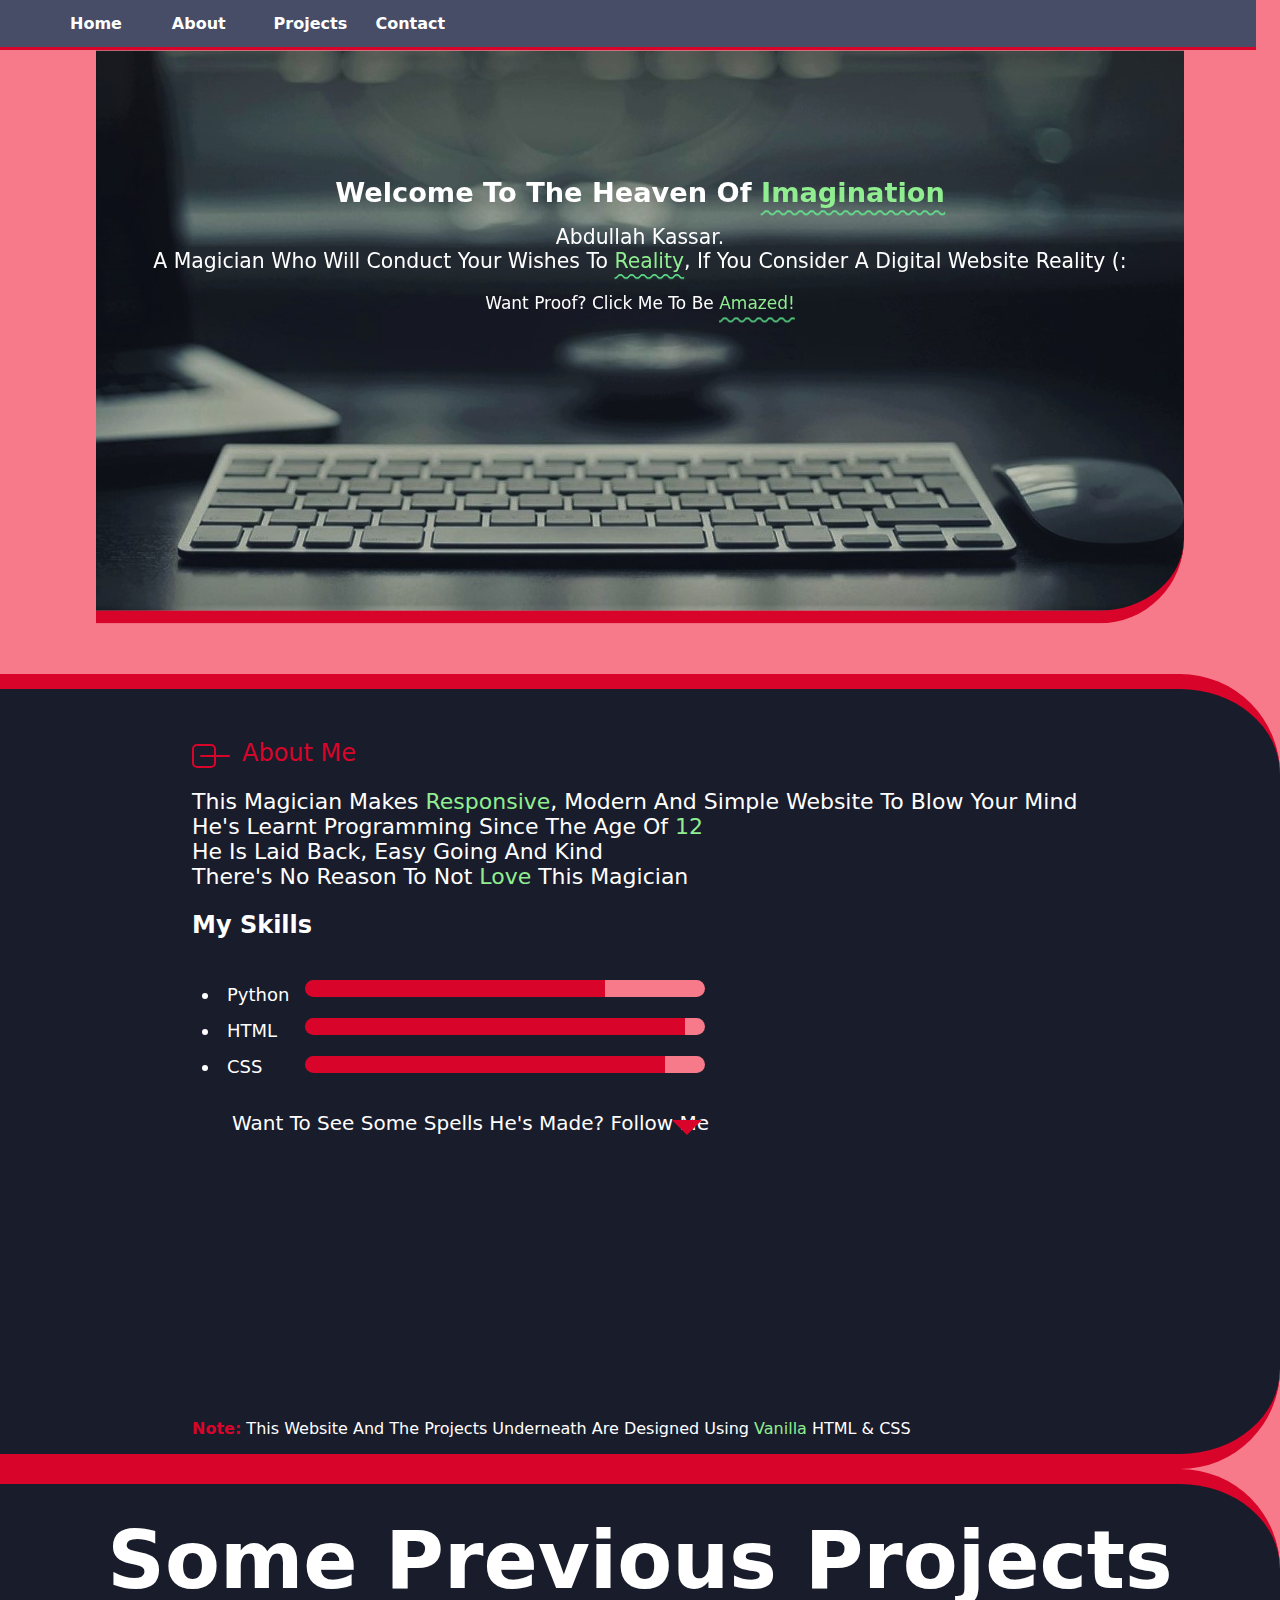
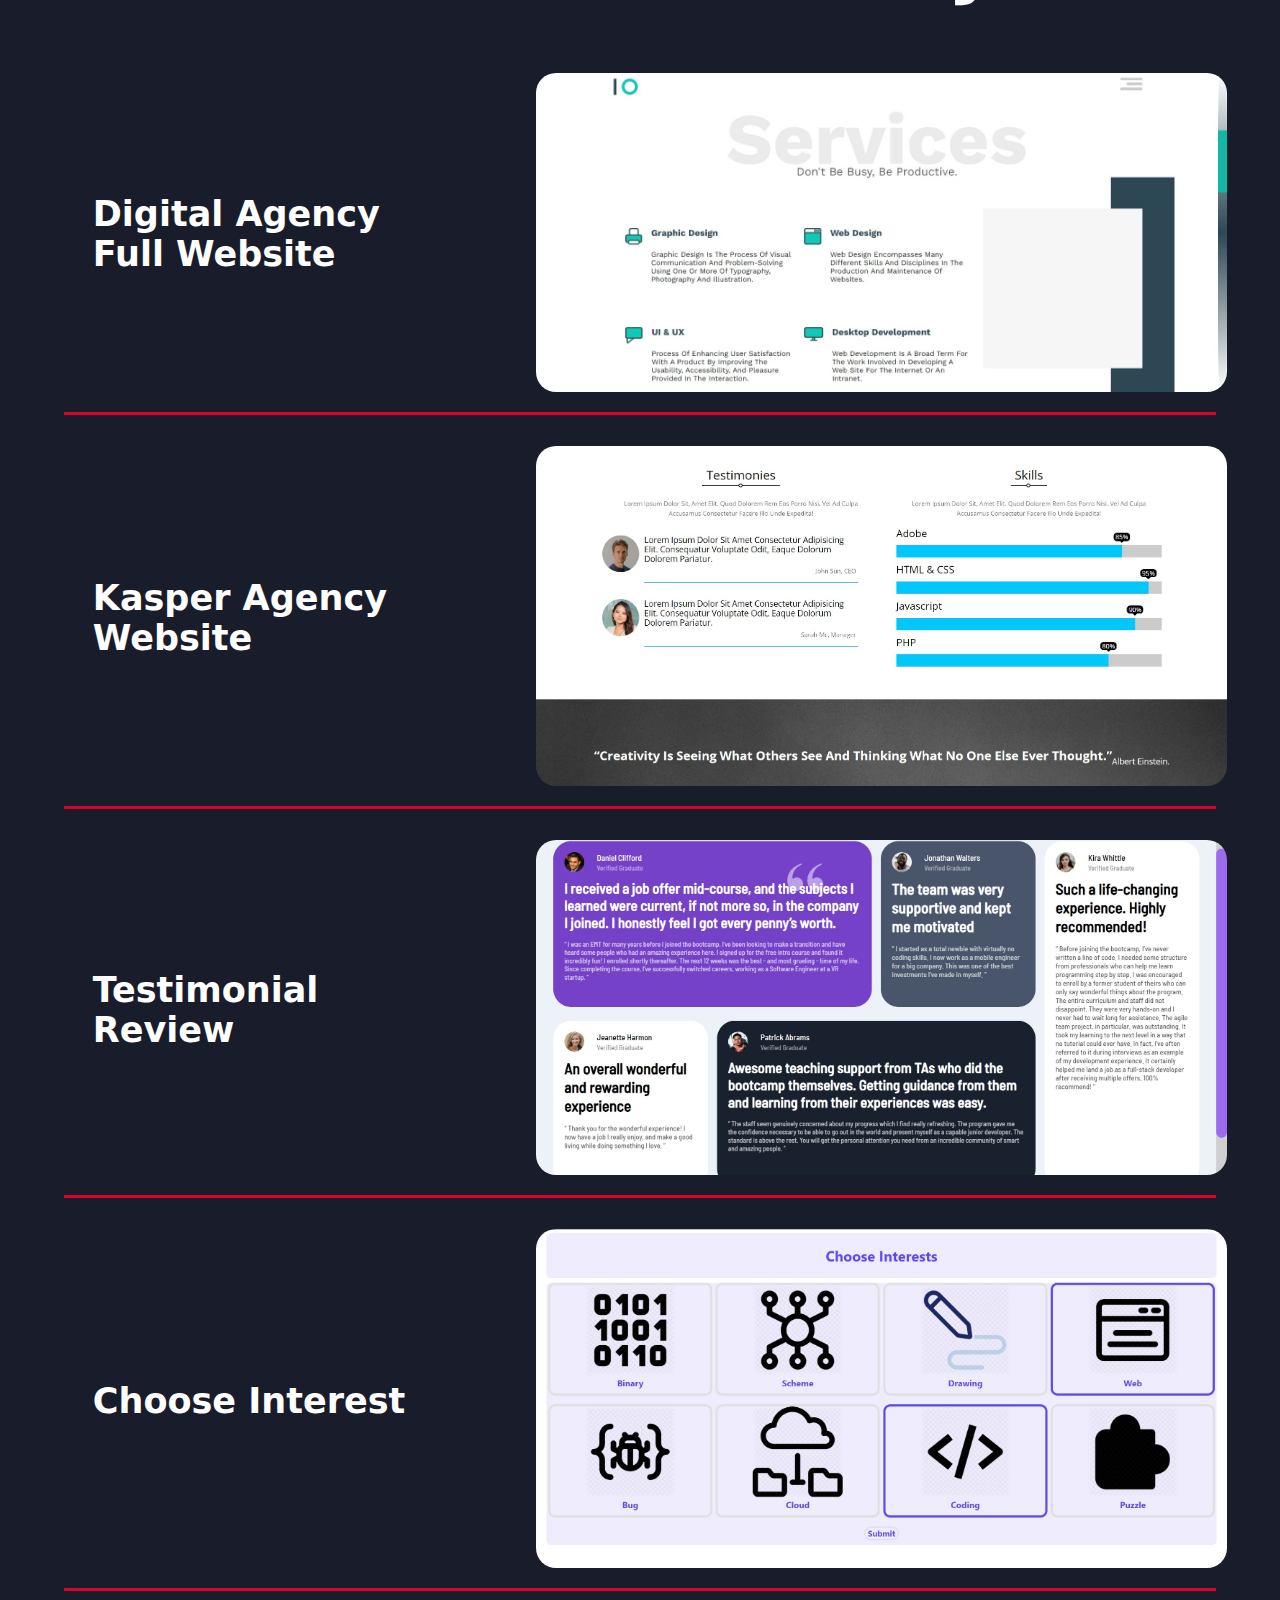
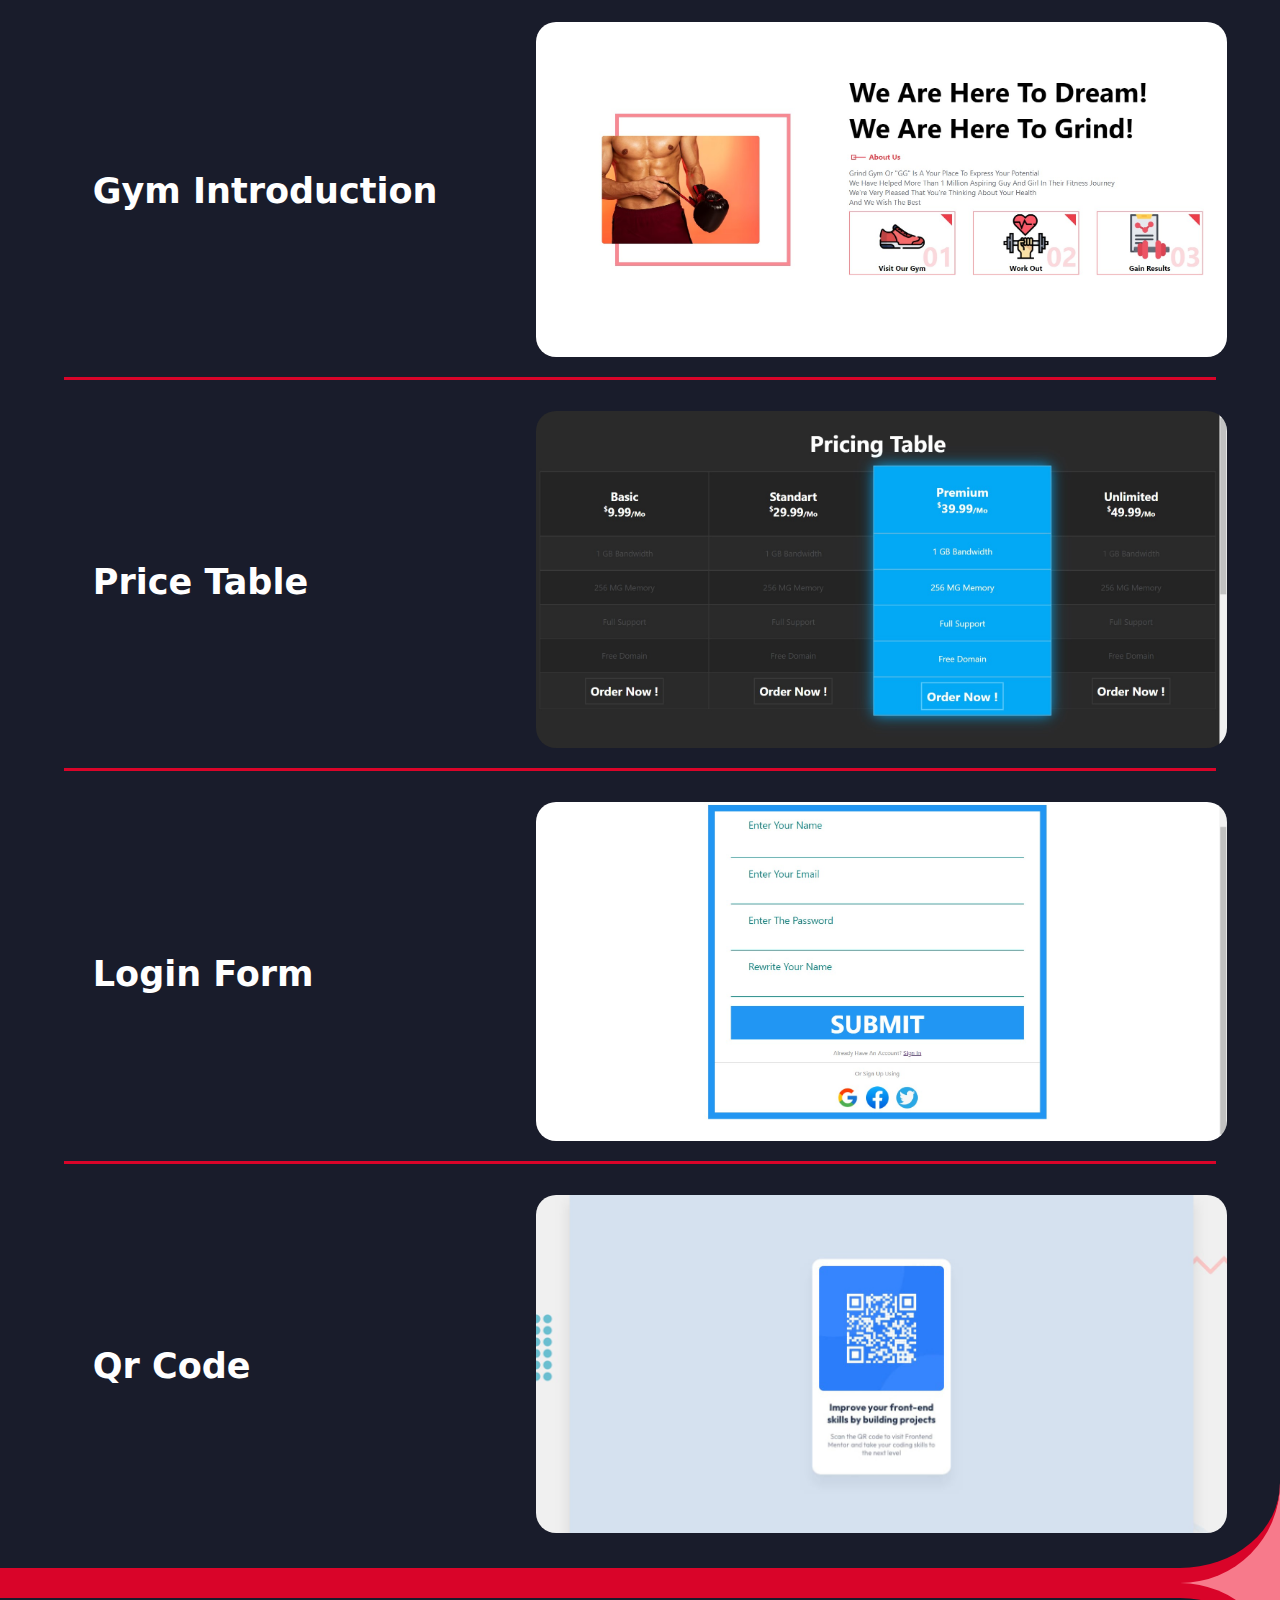
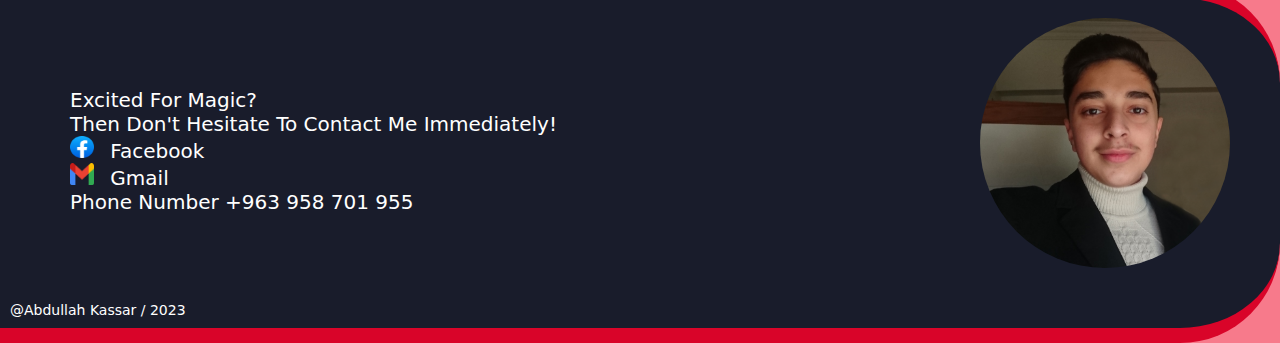
<file: index.html>
<!DOCTYPE html>
<html lang="en">
<head>
    <meta charset="UTF-8">
    <meta http-equiv="X-UA-Compatible" content="IE=edge">
    <meta name="viewport" content="width=device-width, initial-scale=1.0">
    <title>Abdullah Kassar</title>
    <link rel="stylesheet" href="main.css">
</head>
<body>
    <nav>
        <ul>
            <li><a href="#home">home</a></li>
            <li><a href="#second-part">about</a></li>
            <li><a href="#third-part">projects</a></li>
            <li><a href="#footer">contact</a></li>
        </ul>
    </nav>
    <div class="welcome" id="home">
        <div class="blur">
            <h1>welcome to the heaven of <span class="light-green tall anime-wavy-underline">imagination</span></h1>
            <div>
                <p>abdullah kassar.</p>
                <p> a magician who will conduct your wishes to <span class="light-green anime-wavy-underline">reality</span>, if you consider a digital website reality (: </p>
            </div>
            <p class="click-me"><a href="#second-part">want proof? click me to be <span class="light-green anime-wavy-underline">amazed!</span></a></p>
        </div>
    </div>

    <div id="second-part" class="after-part">
        <div class="centered-box">
            <div class="about-me">about me</div>
            <p class="about-me-p">this magician makes <span class="light-green">responsive</span>, modern and simple website to blow your mind<br>he's learnt programming since the age of <span class="light-green"> 12</span><br>he is laid back, easy going and kind<br>there's no reason to not <span class="light-green">love</span> this magician</p>
        </div>
        <div class="centered-box">
            <h2>my skills</h2>
            <ul class="skill-list">
                <li>python</li>  
                <li>HTML</li>             
                <li>CSS</li>             
            </ul>
            <div class="skill-box">
                <div class="skill python"></div>
                <div class="skill html"></div>
                <div class="skill css"></div>
            </div>
        </div>
        <div class="centered-box">
            <p class="click-me"><a href="#third-part">want to see some spells he's made? follow me</a></p>
            <p class="note"><span class="red">Note:</span> this website and the projects underneath are designed using <span class="light-green">vanilla</span> HTML & CSS</p>
        </div>   

    </div>

    <div class="after-part" id="third-part">

        <h1> some previous projects</h1>
        
        <div class="project centered-box"> <!-- html extension is deleted because it isn't necessary in github.-->
            <h2 class="project-title"><a href="full-digital-agency-intro/digital-agency-website" target="_blank">digital agency full website</a></h2>
            <div class="project-fig-parent">
                <figure>
                    <img src="image/digital-agency-project.jpg" alt="digital-agency-project">
                    <p class="project-backface">a full introduction to a professional digital agency, it is inclusive to all section initiating the agency to the client<br> it embodies creative shapes using plain css<br> it is responsive to all screen sizes.</p>
                </figure>
            </div>
        </div>

        <div class="project centered-box">
            <h2 class="project-title"><a href="Kasper-agency/Kasper" target="_blank">Kasper agency website</a></h2>
            <div class="project-fig-parent">
                <figure>
                    <img src="image/Kasper-project.jpg" alt="kasper-agency-project">
                    <p class="project-backface">a website for an design agency, showing all the provided services and its prior projects.<br> it also refers to the former customers' testimonies, and showcase the skills of the agency's team. </p>
                </figure>
            </div>
        </div>

        <div class="project centered-box">
            <h2 class="project-title"><a href="testimonials-grid-section/testimonial-review" target="_blank">testimonial review</a></h2>
            <div class="project-fig-parent">
                <figure>
                    <img src="image/Testimonial-review-project.jpg" alt="Testimonial-review-project">
                    <p class="project-backface">Brain tracy in his book "<i>the psychology of selling</i>" referred repeatedly to the importance of past customers' testimony and positive review about the product<br> that's why it is essential to showcase that in your website in an exquisite and responsive way </p>
                </figure>
            </div>
        </div>

        <div class="project centered-box">
            <h2 class="project-title"><a href="Choose-Interests/choose-interests" target="_blank">choose interest</a></h2>
            <div class="project-fig-parent">
                <figure>
                    <img src="image/choose-interest-project.jpg" alt="choose-interest-project">
                    <p class="project-backface">this is an interactive project to induce the user to choose his interest.<br>everything is animated to give it a posh touch<br> it is simple, modern, responsive layout.</p>
                </figure>
            </div>
        </div>

        <div class="project centered-box">
            <h2 class="project-title"><a href="Gym-Intro/gym-intro" target="_blank">gym introduction</a></h2>
            <div class="project-fig-parent">
                <figure>
                    <img src="image/gym-intro-project.jpg" alt="gym-intro-project">
                    <p class="project-backface">this is an exquisite project to foster the customer to enrol in the gym.<br>it shows him the many benefits he'll reap from this investment in his health and simple easy-to-follow steps he can take.<br>the main color was carefully chosen to implant a feeling of motivation</p>
                </figure>
            </div>
        </div>
        
        <div class="project centered-box">
            <h2 class="project-title"><a href="pricing-table/pricing-table" target="_blank">price table</a></h2>
            <div class="project-fig-parent">
                <figure>
                    <img src="image/pricing-table-project.jpg" alt="price table project">
                    <p class="project-backface">abd designs might put the customer off or change his mind<br>that's why it is important to have good professional layout when closing the deal<br>this is a perfect example of what you should expect from a price table</p>
                </figure>
            </div>
        </div>

        <div class="project centered-box">
            <h2 class="project-title"><a href="login-form/login-form" target="_blank">login form</a></h2>
            <div class="project-fig-parent">
                <figure>
                    <img src="image/login-form-project.jpg" alt="login-form">
                    <p class="project-backface">a simple yet effective login form<br>it is user-friendly, non-complicated and beautiful <br>it uses visual input validations <br>it also offers different way of signing</p>
                </figure>
            </div>
        </div>
        
        <div class="project centered-box">
            <h2 class="project-title"><a href="login-form/login-form" target="_blank">Qr Code</a></h2>
            <div class="project-fig-parent">
                <figure>
                    <img src="image/qr-code-project.jpg" alt="QR-code">
                    <p class="project-backface">a modern way to visit links<br> QR codes are at their peeks in popularity, therefore every good website must have them.</p>
                </figure>
            </div>
        </div>

    </div>


    <footer class="after-part" id="footer">
        <p> excited for magic?<br> then don't hesitate to contact me immediately!<br>
        <a href="https://www.facebook.com/profile.php?id=100089720124870" target="_blank"><img src="login-form/image/facebook.png" alt="facebook"> facebook </a> <br>
        <a href="mailto:abdullah.kassar.ka@gmail.com" target="_blank">   <img src="image/gmail.png" alt="gmail"> gmail</a> <br>
        phone number +963 958 701 955
    </p>
        <span>@Abdullah Kassar / 2023</span>
        <img src="image/me.png">
    </footer>
</body>
</html>
</file>
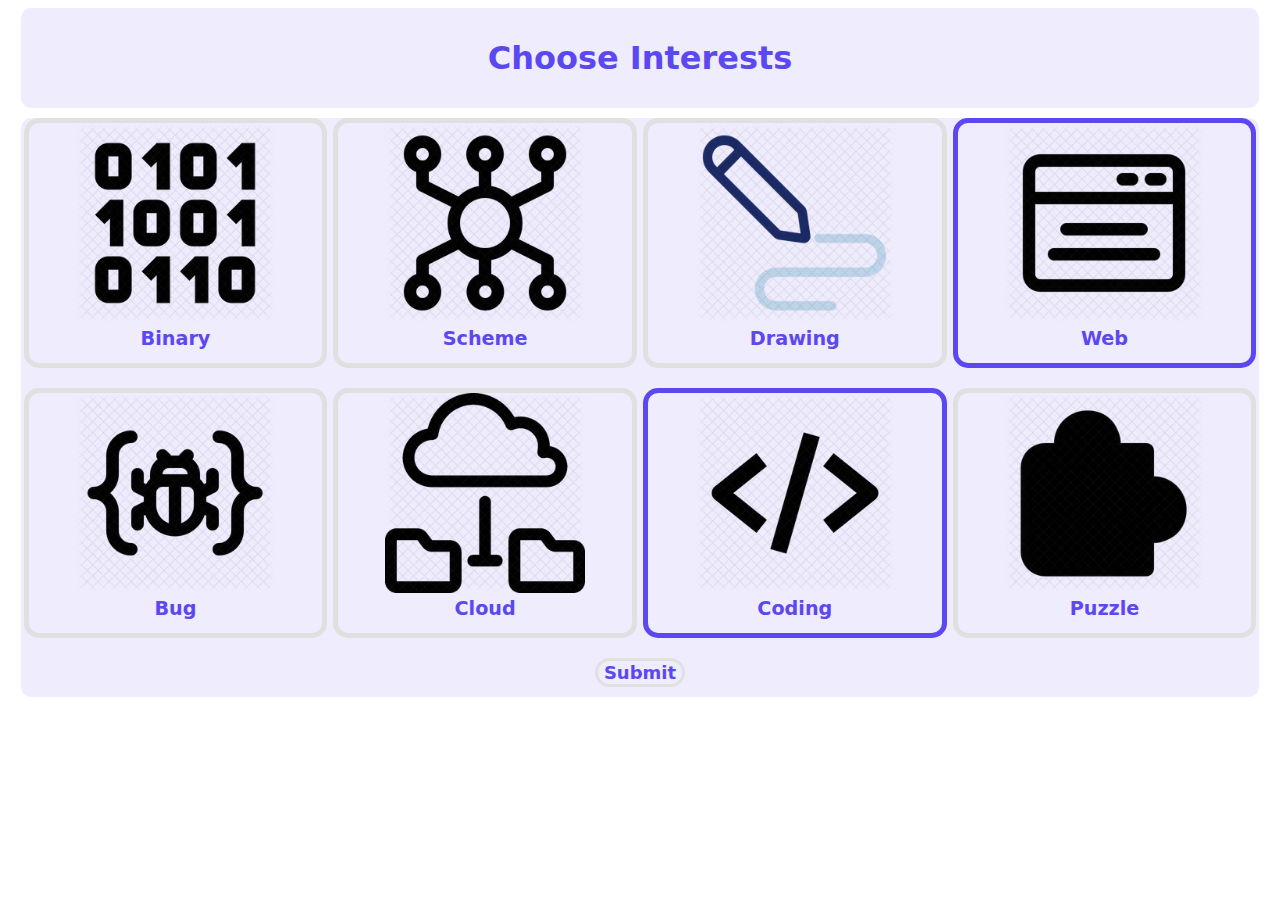
<file: Choose-Interests/choose-interests.html>
<!DOCTYPE html>
<html lang="en">
<head>
    <meta charset="UTF-8">
    <meta http-equiv="X-UA-Compatible" content="IE=edge">
    <meta name="viewport" content="width=device-width, initial-scale=1.0">
    <title>Choose Interests</title>
    <link rel="stylesheet" href="css/main.css">
</head>
<body>
    <form target="_blank" class="interest-container"> <!--Choose Interest -->
        <h2 class="interest-header">choose interests</h2>

        <div class="interest-flex-parent">

            <input type="checkbox" name="interest" id="bin" value="bin" hidden>
            <label for=bin class="interest-flex-child"> <img src="image/binary.avif" alt="bin"> <p>binary</p></label>

            <input type="checkbox" name="interest" id="scheme" value="scheme" hidden>
            <label for=scheme class="interest-flex-child"> <img src="image/scheme.avif" alt="scheme"> <p>scheme</p></label>

            <input type="checkbox" name="interest" id="draw" value="draw" hidden>
            <label for=draw class="interest-flex-child"> <img src="image/drawing.avif" alt="draw"> <p>drawing</p></label>

            <input type="checkbox" name="interest" id="web" value="web" checked hidden>
            <label for=web class="interest-flex-child"> <img src="image/web.avif" alt="web"> <p>web</p> </label>

            <input type="checkbox" name="interest" id="bug" value="bug" hidden>
            <label for=bug class="interest-flex-child"> <img src="image/bug.avif" alt="bug"> <p>bug</p></label>

            <input type="checkbox" name="interest" id="cloud" value="cloud" hidden>
            <label for=cloud class="interest-flex-child"> <img src="image/cloud.avif" alt="cloud"> <p>cloud</p> </label>

            <input type="checkbox" name="interest" id="coding" value="coding" checked hidden>
            <label for=coding class="interest-flex-child"> <img src="image/code.avif" alt="coding"> <p>coding</p></label>

            <input type="checkbox" name="interest" id="puzzle" value="puzzle" hidden>
            <label for=puzzle class="interest-flex-child"> <img src="image/puzzle.avif" alt="puzzle"> <p>puzzle</p> </label>
    
            <input type="submit">

        </div>
    </form>
</body>
</html>

<!-- #5c48f1 
     #eeecfd-->
</file>
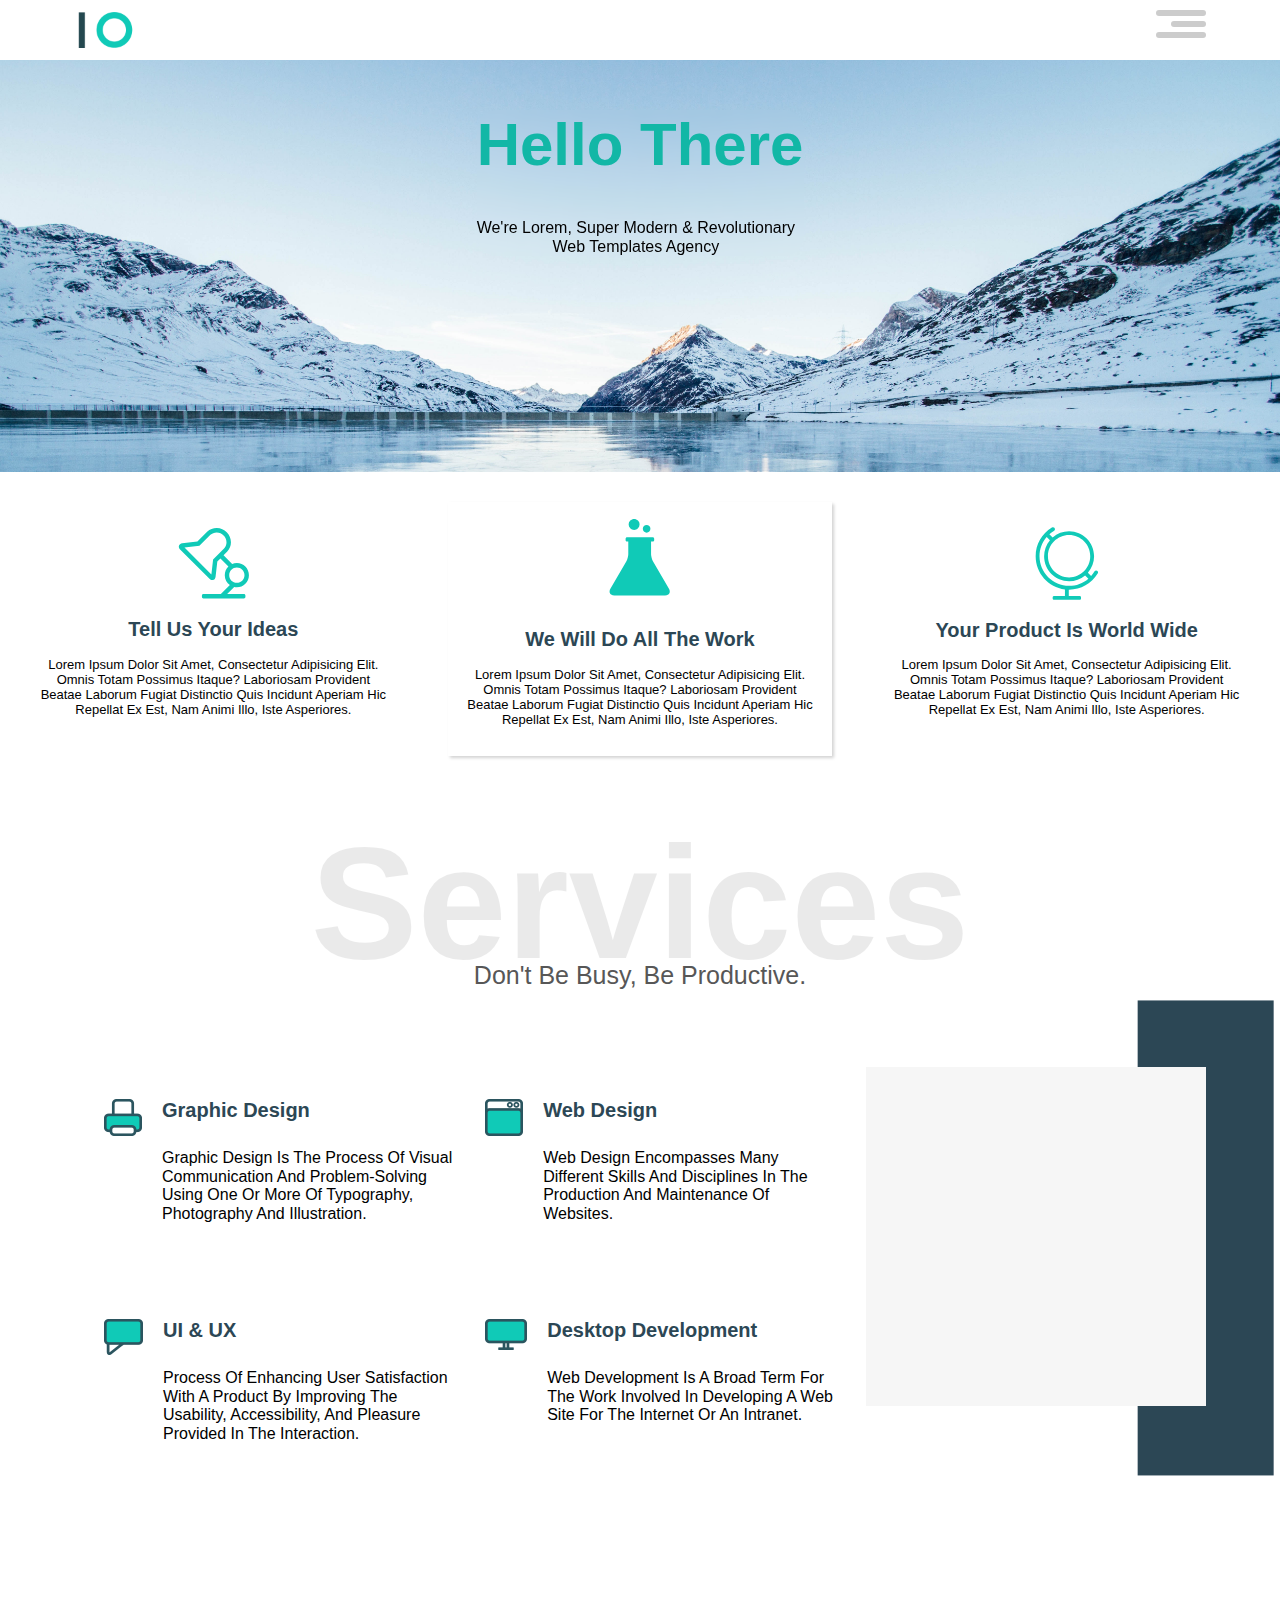
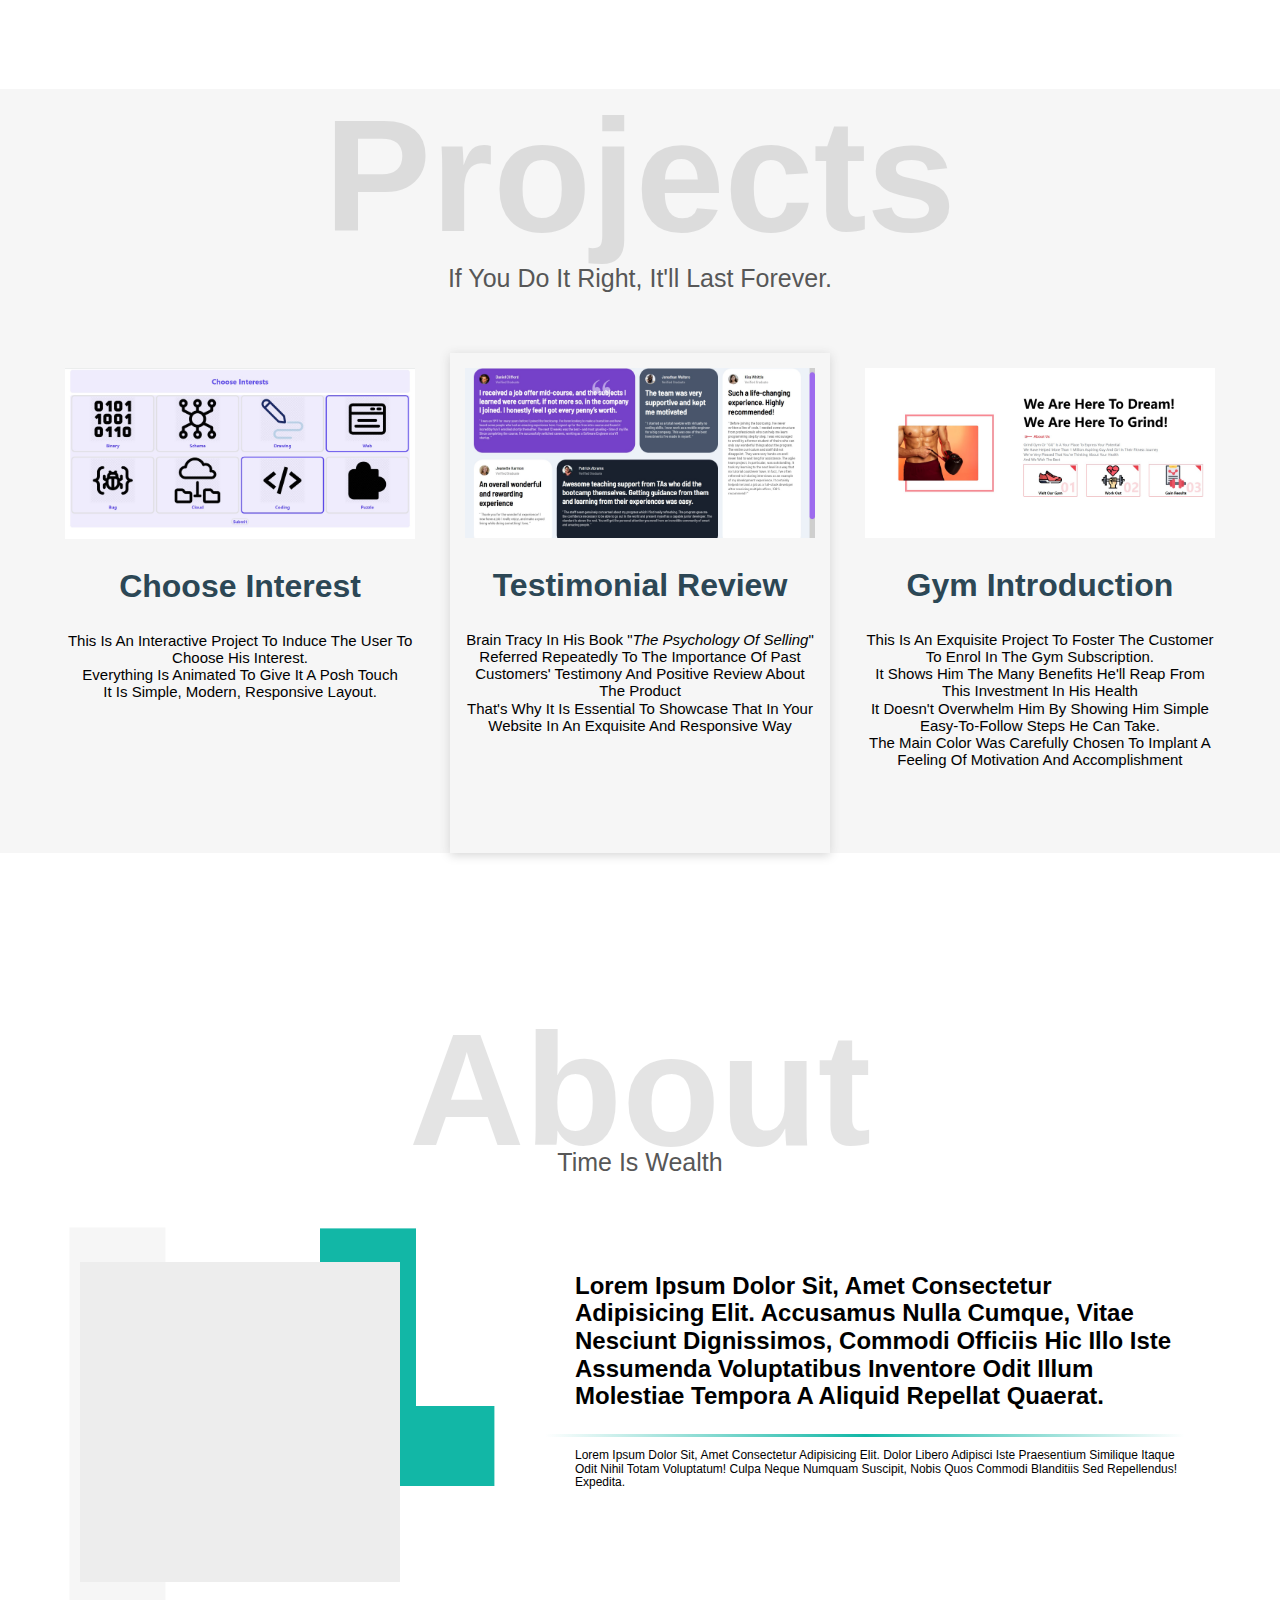
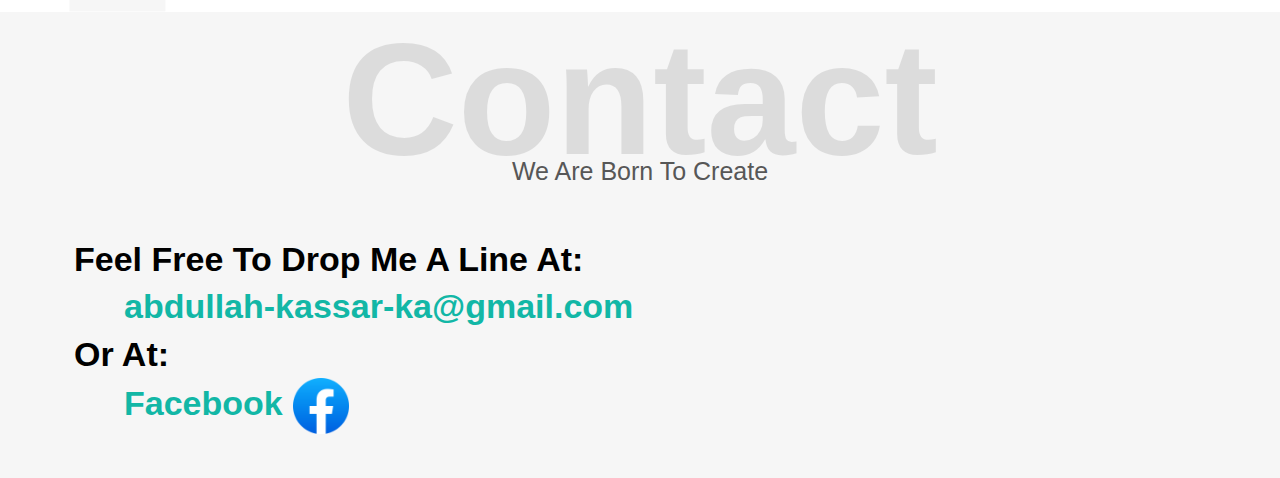
<file: full-digital-agency-intro/digital-agency-website.html>
<!DOCTYPE html>
<html lang="en">
<head>
    <meta charset="UTF-8">
    <meta http-equiv="X-UA-Compatible" content="IE=edge">
    <meta name="viewport" content="width=device-width, initial-scale=1.0">

    <!-- Main css-->
    <link rel="stylesheet" href="css/style.css">

    <!-- Normalize everything-->
    <link rel="stylesheet" href="css/normlize.css">

    <!-- Font icons-->
    <link rel="stylesheet" href="css/all.min.css">

    <!-- Fonts-->
    <link rel="stylesheet" href="css/WorkSans-VariableFont_wght.ttf">

    <title>Document</title>
</head>

<body>

    <nav>
        <div class="container">
            <img src="image/logo.png" alt="logo">
            
            <div class="nav-list">
                <div class="hamburger">
                    <span></span>
                    <span></span>
                    <span></span>
                </div>

                <ul>
                    <li><a href="#home"> home       </a></li>
                    <hr>
                    <li><a href="#services"> services   </a></li>
                    <li><a href="#projects"> projects   </a></li>
                    <li><a href="#about-us"> about us   </a></li>
                    <hr>

                    <li><a href="#contact-us"> contact us </a></li>
                </ul>
            </div>
        </div>
    </nav>


    <header id="home">
        <div class="container">
            <div class="backdrop-blur">
                <h1>hello there</h1>
                <p>we're lorem, super modern & revolutionary<br>web templates agency </p>
            </div>
        </div>
        
            <div class="flex-parent">

                <div class="flex-child-card">

                    <svg  xmlns="http://www.w3.org/2000/svg" xmlns:xlink="http://www.w3.org/1999/xlink" width="71px" height="72px"><path fill-rule="evenodd"  fill="rgb(16, 202, 183)" d="M65.937,66.982 L49.143,66.982 L56.218,59.909 C57.066,60.098 57.944,60.205 58.850,60.205 C65.520,60.202 70.922,54.798 70.927,48.128 C70.922,41.458 65.520,36.055 58.850,36.051 C57.201,36.051 55.630,36.386 54.199,36.984 L45.551,28.337 L49.261,24.616 C51.571,22.103 52.949,18.821 52.949,15.223 C52.949,15.153 52.949,15.153 52.949,15.151 C52.861,7.342 46.573,1.056 38.837,0.968 C38.851,0.968 38.789,0.965 38.692,0.965 C35.103,0.962 31.804,2.318 29.353,4.576 L19.375,14.549 L4.211,16.332 C3.463,16.427 2.716,16.641 2.025,17.181 C1.332,17.694 0.796,18.687 0.821,19.641 C0.842,20.862 1.432,21.733 2.101,22.414 L31.501,51.815 C32.181,52.483 33.059,53.074 34.275,53.093 L34.344,53.093 C35.277,53.093 36.234,52.561 36.736,51.888 C37.271,51.198 37.484,50.454 37.577,49.707 L35.377,49.447 L37.580,49.701 L39.324,34.581 L42.418,31.477 L50.427,39.485 C48.176,41.677 46.774,44.738 46.772,48.128 C46.774,52.197 48.792,55.788 51.877,57.977 L42.869,66.982 L25.397,66.982 C24.585,66.982 23.919,67.648 23.919,68.462 L23.919,69.939 C23.919,70.753 24.585,71.420 25.397,71.420 L65.937,71.420 C66.749,71.420 67.414,70.753 67.414,69.939 L67.414,68.462 C67.414,67.648 66.749,66.982 65.937,66.982 ZM35.095,32.540 L33.377,47.417 L6.492,20.532 L21.421,18.773 L32.422,7.778 C34.012,6.324 36.223,5.403 38.692,5.403 C38.692,5.399 38.692,5.399 38.735,5.403 C44.089,5.447 48.472,9.827 48.512,15.126 L48.512,15.223 C48.512,17.683 47.586,19.878 46.058,21.545 L35.095,32.540 ZM58.850,40.487 C63.067,40.494 66.485,43.907 66.490,48.128 C66.485,52.345 63.067,55.759 58.850,55.768 C54.632,55.759 51.218,52.345 51.211,48.128 C51.218,43.907 54.632,40.494 58.850,40.487 Z"/></svg>
                    <h2>tell us your ideas</h2>
                    <p>Lorem ipsum dolor sit amet, consectetur adipisicing elit. Omnis totam possimus itaque? Laboriosam provident beatae laborum fugiat distinctio quis incidunt aperiam hic repellat ex est, nam animi illo, iste asperiores.</p>
                
                </div>


                <div class="flex-child-card">

                    <svg  xmlns="http://www.w3.org/2000/svg" xmlns:xlink="http://www.w3.org/1999/xlink" width="76px" height="92px"><path fill-rule="evenodd"  fill="rgb(16, 202, 183)" d="M47.321,14.511 C48.808,13.022 48.808,10.610 47.321,9.123 C45.833,7.637 43.422,7.637 41.933,9.123 C40.445,10.610 40.445,13.022 41.933,14.511 C43.422,16.000 45.833,16.000 47.321,14.511 ZM35.995,11.353 C38.137,9.215 38.137,5.747 35.995,3.608 C33.858,1.470 30.392,1.470 28.252,3.608 C26.113,5.747 26.113,9.215 28.252,11.353 C30.392,13.492 33.858,13.492 35.995,11.353 ZM66.974,71.696 L50.930,44.157 C49.982,42.615 49.020,39.050 49.059,37.244 L49.059,24.593 L50.759,24.593 C51.545,24.593 52.186,23.948 52.186,23.163 L52.186,21.736 C52.186,20.952 51.545,20.306 50.759,20.306 L25.039,20.306 C24.255,20.306 23.611,20.952 23.611,21.736 L23.611,23.163 C23.611,23.948 24.255,24.593 25.039,24.593 L26.288,24.593 L26.288,37.244 C26.327,39.050 25.368,42.615 24.423,44.157 L8.376,71.696 C7.888,72.536 7.577,73.452 7.575,74.427 C7.554,75.601 8.120,76.844 9.072,77.581 C10.014,78.328 11.173,78.616 12.358,78.620 L62.989,78.620 C64.175,78.616 65.333,78.328 66.278,77.581 C67.227,76.844 67.791,75.601 67.772,74.427 C67.770,73.454 67.463,72.539 66.974,71.696 Z"/></svg>
                    <h2>we will do all the work</h2>
                    <p>Lorem ipsum dolor sit amet, consectetur adipisicing elit. Omnis totam possimus itaque? Laboriosam provident beatae laborum fugiat distinctio quis incidunt aperiam hic repellat ex est, nam animi illo, iste asperiores.</p>
                    
                </div>


                <div class="flex-child-card">
                    
                    <svg xmlns="http://www.w3.org/2000/svg"xmlns:xlink="http://www.w3.org/1999/xlink"width="64px" height="73px"><path fill-rule="evenodd"  fill="rgb(16, 202, 183)"d="M44.638,72.866 L19.092,72.866 C18.311,72.866 17.675,72.231 17.675,71.447 L17.675,70.440 C17.675,69.659 18.311,69.023 19.092,69.023 L29.944,69.023 L29.946,62.414 C13.225,60.344 0.665,46.147 0.665,29.244 C0.667,17.434 6.721,6.735 16.862,0.623 L17.154,0.450 L17.185,0.430 L17.322,0.355 C17.556,0.266 17.794,0.221 18.023,0.221 C19.092,0.221 19.962,1.089 19.962,2.159 C19.962,2.769 19.680,3.333 19.190,3.704 L18.823,3.922 C17.263,4.867 15.768,5.976 14.381,7.218 L17.617,10.457 C22.179,6.452 28.017,4.253 34.097,4.253 C47.871,4.256 59.081,15.468 59.083,29.244 C59.081,35.327 56.886,41.164 52.880,45.719 L56.119,48.958 C57.358,47.571 58.460,46.085 59.398,44.536 L59.474,44.414 L59.567,44.260 C59.972,43.734 60.534,43.454 61.132,43.454 C62.201,43.454 63.071,44.322 63.071,45.390 C63.071,45.629 63.023,45.863 62.937,46.092 L62.788,46.353 L62.667,46.560 C56.539,56.652 45.861,62.674 34.097,62.674 C33.993,62.674 33.889,62.672 33.788,62.670 L33.788,69.023 L44.638,69.023 C45.423,69.023 46.058,69.659 46.058,70.440 L46.058,71.447 C46.058,72.231 45.423,72.866 44.638,72.866 L44.638,72.866 ZM11.685,9.960 C7.052,15.330 4.503,22.155 4.506,29.244 C4.537,45.528 17.809,58.800 34.097,58.828 C41.188,58.828 48.015,56.285 53.378,51.650 L50.128,48.402 C45.636,52.161 39.957,54.229 34.097,54.232 C20.318,54.229 9.108,43.021 9.108,29.244 C9.108,23.381 11.173,17.705 14.935,13.208 L11.685,9.960 L11.685,9.960 ZM34.097,8.100 C22.458,8.118 12.974,17.601 12.952,29.244 C12.974,40.881 22.458,50.365 34.097,50.386 C45.735,50.365 55.219,40.881 55.239,29.244 C55.219,17.601 45.735,8.118 34.097,8.100 L34.097,8.100 Z"/></svg>
                    <h2>your product is world wide</h2>
                    <p>Lorem ipsum dolor sit amet, consectetur adipisicing elit. Omnis totam possimus itaque? Laboriosam provident beatae laborum fugiat distinctio quis incidunt aperiam hic repellat ex est, nam animi illo, iste asperiores.</p>
                    
                </div>

            </div>
    </header>


    <main>
        <div class="parent" id="services">

            <div class="container">

                <p class="starter-p">don't be busy, be productive.</p>

                <div class="flex-parent">

                    <div class="flex-parent flex-child-card">

                        <div class="flex-child-card grid-parent">


                            <img class="grid-child" src="image/printer.png">

                            <h2 class="grid-child">graphic design</h2>
                                
                            <p class="grid-child">Graphic design is the process of visual communication and problem-solving using one or more of typography, photography and illustration.</p>
                        </div>

                        <div class="flex-child-card grid-parent">

                            <img src="image/app.png" class="grid-child">

                            <h2 class="grid-child">web design</h2>

                            <p class="grid-child">Web design encompasses many different skills and disciplines in the production and maintenance of websites.</p>
                        </div>

                        <div class="flex-child-card grid-parent">


                            <img class="grid-child" src="image/chat.png">

                            <h2 class="grid-child">UI & UX</h2>

                            <p class="grid-child">Process of enhancing user satisfaction with a product by improving the usability, accessibility, and pleasure provided in the interaction.</p>
                        </div>

                        <div class="flex-child-card grid-parent">

                            <img class="grid-child" src="image/screen.png">
                                
                            <h2 class="grid-child">desktop development</h2>
                                
                            <p class="grid-child">Web development is a broad term for the work involved in developing a web site for the Internet or an intranet.</p>
                        </div>
                    </div>

                    <div class="bracket-shape flex-child-card">
                        <div class="rectangle"></div>
                        <div class="square"></div>
                    </div>

                </div>
            </div>
        </div>

        
        <div class="parent" id="projects">
            <div class="container">
                <div class="starter-p">if you do it right, it'll last forever.</div>

            </div>
                <div class="flex-parent">
            
                
                    <div class="flex-child-card">
                        <img src="image/choose-interest-project.jpg" alt="choose-interest-project">
                        <h2>choose interest</h2>
                        <p>this is an interactive project to induce the user to choose his interest.<br>everything is animated to give it a posh touch<br> it is simple, modern, responsive layout.</p>
                    </div>
                    
                    <div class="flex-child-card">
                        <img src="image/Testimonial-review-project.jpg" alt="Testimonial-review-project">
                        <h2>testimonial review</h2>
                        <p>Brain tracy in his book "<i>the psychology of selling</i>" referred repeatedly to the importance of past customers' testimony and positive review about the product<br> that's why it is essential to showcase that in your website in an exquisite and responsive way </p>
                    </div>
                    <div class="flex-child-card">
                        <img src="image/gym-intro-project.jpg" alt="gym-intro-project">
                        <h2>gym introduction</h2>
                        <p>this is an exquisite project to foster the customer to enrol in the gym subscription.<br>it shows him the many benefits he'll reap from this investment in his health<br> it doesn't overwhelm him by showing him simple easy-to-follow steps he can take.<br>the main color was carefully chosen to implant a feeling of motivation and accomplishment</p>
                    </div>
                </div>
        </div>

        
        <div class="parent" id="about-us">
            <div class="container">
                <p class="starter-p">time is wealth</p>
            </div>
            <div class="flex-parent">
                <div class="flex-child-card creative-shape">
                    <div class="square"></div>
                    <div class="rect" id="rect-1"></div>
                    <div class="rect" id="rect-2"></div>
                    <div class="rect" id="rect-3"></div>
                </div>
                <div class="flex-child-card about-us text-left">
                    <p class="main-p bold ">Lorem ipsum dolor sit, amet consectetur adipisicing elit. Accusamus nulla cumque, vitae nesciunt dignissimos, commodi officiis hic illo iste assumenda voluptatibus inventore odit illum molestiae tempora a aliquid repellat quaerat. </p>
                    <div class="grad-separator"></div>
                    <p class="secondary-p">Lorem ipsum dolor sit, amet consectetur adipisicing elit. Dolor libero adipisci iste praesentium similique itaque odit nihil totam voluptatum! Culpa neque numquam suscipit, nobis quos commodi blanditiis sed repellendus! Expedita.</p>
                </div>
            </div>
        </div>

        
    </main>


    <footer class="parent" id="contact-us">
        <div class="container">
                <p class="starter-p">we are born to create</p>
                <div class="text-left">
                    <p>feel free to drop me a line at: <br> <a href="mailto:abdullah.kassar.ka@gmail.com" target="_blank" class="email">abdullah-kassar-ka@<wbr>gmail.com</a>
                    <br> or at:<br>
                         <a class="facebook" href="https://www.facebook.com/profile.php?id=100089720124870" target="_blank"> Facebook<img src="image/facebook.png" alt="facebook"></a> </p>
                </div>
        </div>
    </footer>
</body>
</html>
</file>
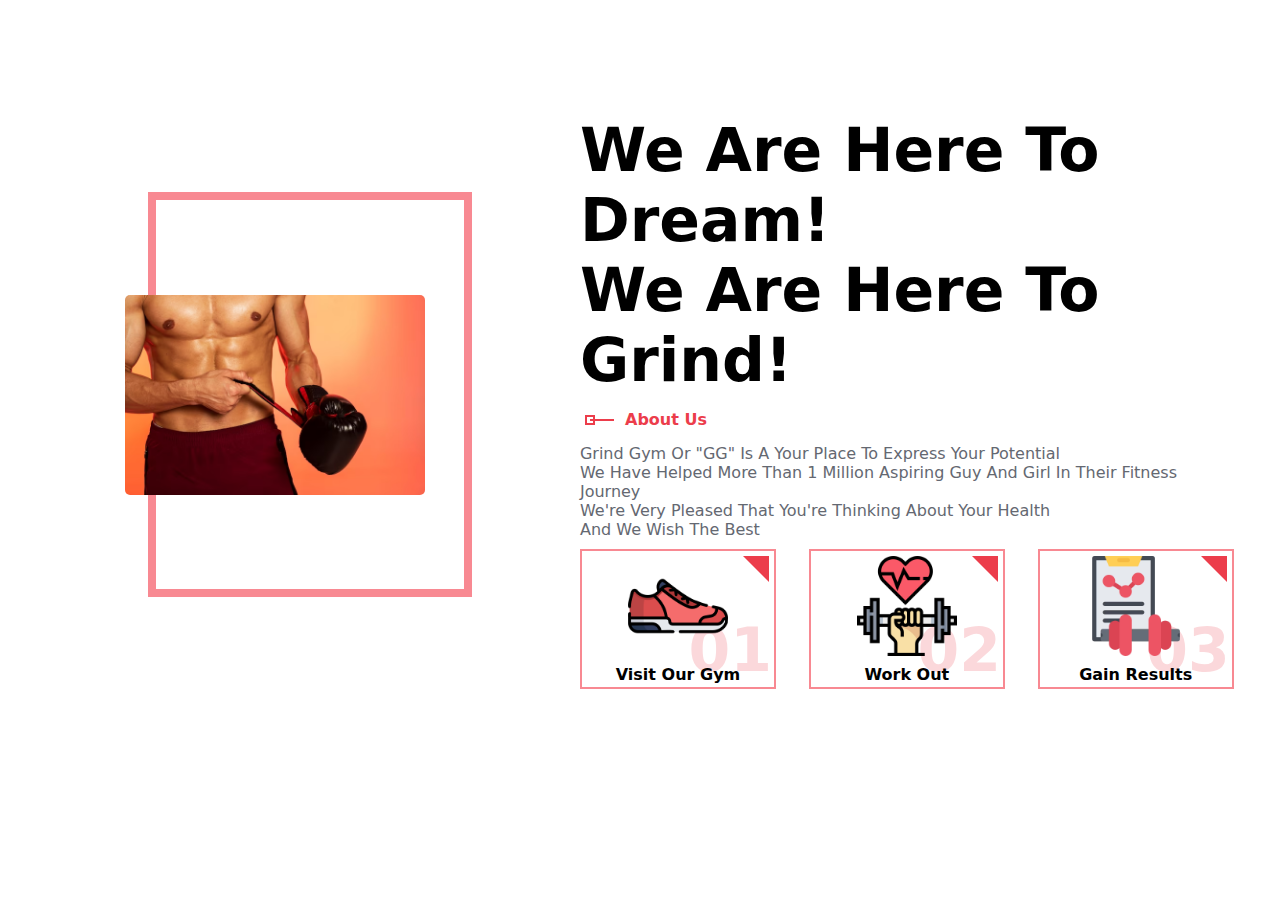
<file: Gym-Intro/gym-intro.html>
<!DOCTYPE html>
<html lang="en">
<head>
    <meta charset="UTF-8">
    <meta http-equiv="X-UA-Compatible" content="IE=edge">
    <meta name="viewport" content="width=device-width, initial-scale=1.0">
    <title>Fitness</title>
    <link rel="stylesheet" href="css/main.css">
</head>
<body>
    <div class="welcome-card">
        <aside>
            <figure>
                <img src="image/masculine-man-2.jpg" alt="masculine man">
            </figure>
        </aside>
        <article>
            <h1>we are here to dream! <br> we are here to grind!</h1>
            <div class="about-us-box"></div>
            <span>about us</span>
            <div class="about-us-description"> grind gym or "GG" is a your place to express your potential <br> we have helped more than 1 million aspiring guy and girl in their fitness journey<br> we're very pleased that you're thinking about your health <br> and we wish the best </div>
            <div class="steps-flex-parent">
                <div class="steps-flex-child">
                    <div>
                        <img  src="image/shoes.png" alt="sport shoes" class="steps-img">
                    </div>  
                    <p class="steps-img-caption">visit our gym</p>
                </div>

                <div class="steps-flex-child">
                    <div>
                        <img  src="image/dumbbell-heartbeat.png" alt="dumbbell" class="steps-img">
                    </div>
                    <p class="steps-img-caption">work out</p>
                </div>

                <div class="steps-flex-child">
                    <div>
                        <img  src="image/fit-result.avif" alt="results" class="steps-img">
                    </div>
                    <p class="steps-img-caption">gain results</p>
                </div>
            </div>
        </article>
    </div>
</body>
</html>
</file>
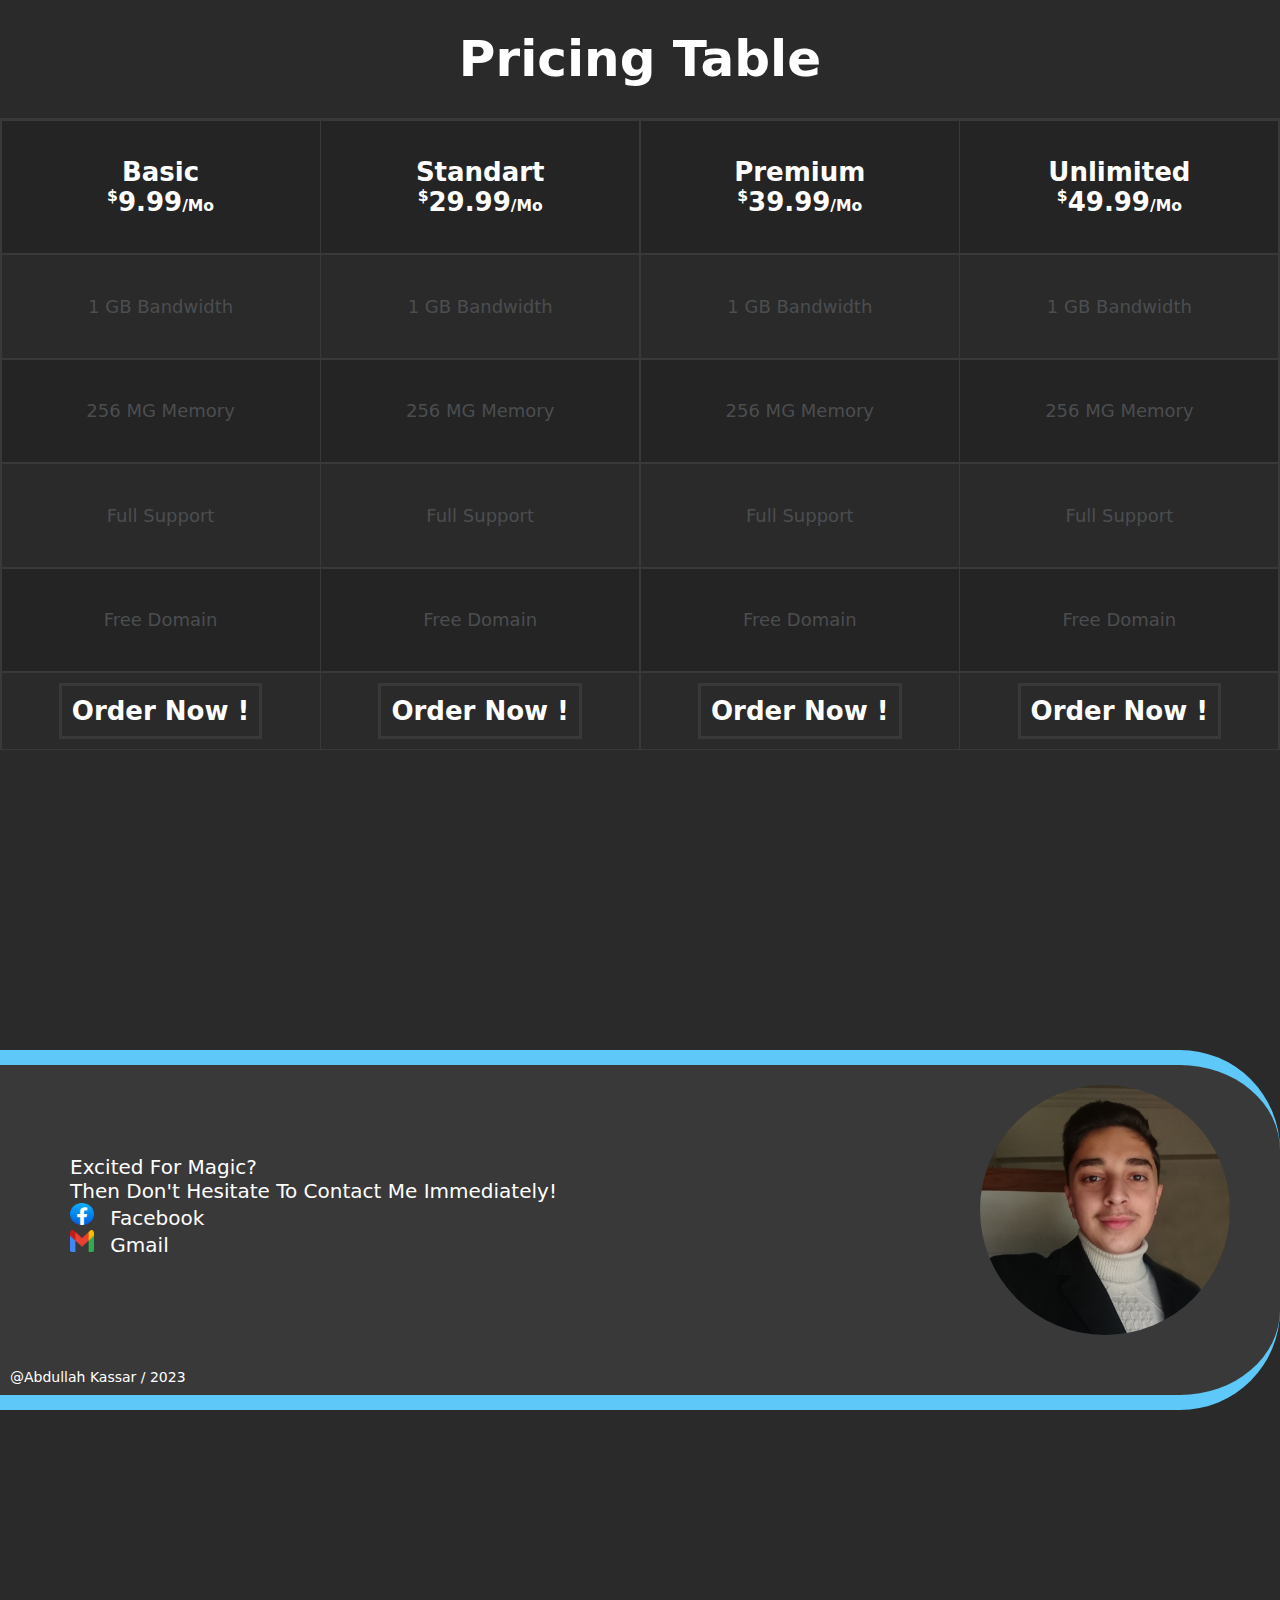
<file: pricing-table/pricing-table.html>
<!DOCTYPE html>
<html lang="en">
<head>
    <meta charset="UTF-8">
    <meta http-equiv="X-UA-Compatible" content="IE=edge">
    <meta name="viewport" content="width=device-width, initial-scale=1.0">
    <title>Pricing Table</title>
    <link rel="stylesheet" href="/main.css">
    <link rel="stylesheet" href="css/main.css">
</head>
<body>
    <h1>Pricing table</h1>
    <div class=price-table>
        <div class="plan">
            <div class="flex-child">
                <p>basic<br> <span class="small up">$</span>9.99<span class="small">/mo</span></p>
            </div>
            <div class="flex-child">1 GB bandwidth</div>
            <div class="flex-child">256 MG memory</div>
            <div class="flex-child">full support</div>
            <div class="flex-child">free domain</div>
            <div class="flex-child"><div class="order-now-button">order now !</div></div>
        </div>
        <div class="plan">
            <div class="flex-child">
                <p>standart<br>  <span class="small up">$</span>29.99<span class="small">/mo</span></p>
            </div>
            <div class="flex-child">1 GB bandwidth</div>
            <div class="flex-child">256 MG memory</div>
            <div class="flex-child">full support</div>
            <div class="flex-child">free domain</div>
            <div class="flex-child"><div class="order-now-button">order now !</div></div>
        </div>
        <div class="plan">
            <div class="flex-child">
                <p>premium<br> <span class="small up">$</span>39.99<span class="small">/mo</span></p>
            </div>
            <div class="flex-child">1 GB bandwidth</div>
            <div class="flex-child">256 MG memory</div>
            <div class="flex-child">full support</div>
            <div class="flex-child">free domain</div>
            <div class="flex-child"><div class="order-now-button">order now !</div></div>
        </div>
        <div class="plan">
            <div class="flex-child">
                <p>unlimited<br>  <span class="small up">$</span>49.99<span class="small">/mo</span></p>
            </div>
            <div class="flex-child">1 GB bandwidth</div>
            <div class="flex-child">256 MG memory</div>
            <div class="flex-child">full support</div>
            <div class="flex-child">free domain</div>
            <div class="flex-child"><div class="order-now-button">order now !</div></div>
        </div>
    </div>
    <footer class="after-part" id="footer">
        <p> excited for magic?<br> then don't hesitate to contact me immediately!<br>
        <a href="https://www.facebook.com/profile.php?id=100089720124870" target="_blank"><img src="/login-form/image/facebook.png" alt="facebook"> facebook </a> <br>
        <a href="mailto:abdullah.kassar.ka@gmail.com" target="_blank">   <img src="/image/gmail.png" alt="gmail"> gmail</a>
    </p>
        <span>@Abdullah Kassar / 2023</span>
        <img src="/image/me.png">
    </footer>
</body>
</html>
</file>
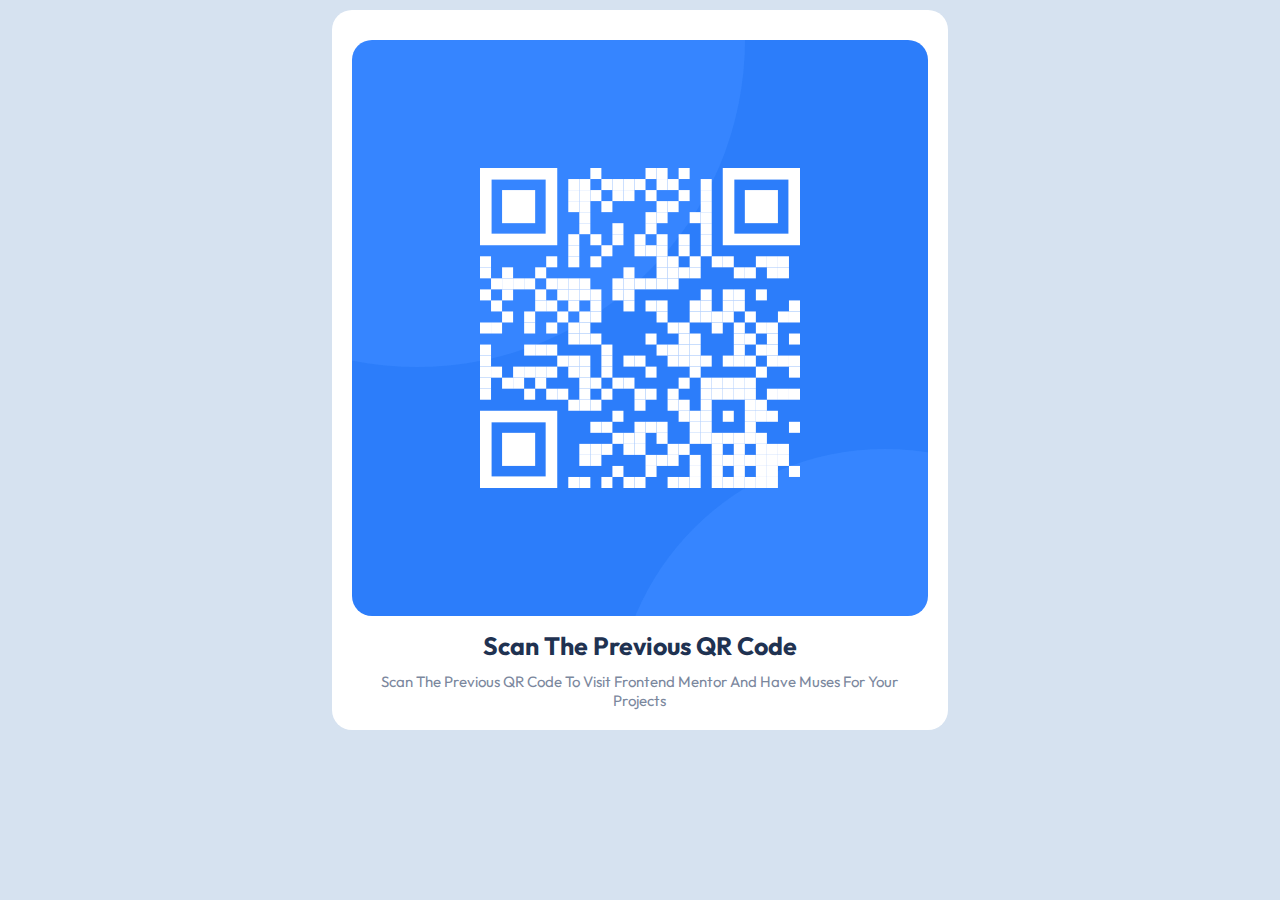
<file: qr-code/qr-code-project.html>
<!DOCTYPE html>
<html lang="en">
<head>
	<meta charset="UTF-8">
	<meta name="viewport" content="width=device-width, initial-scale=1.0"> <!-- displays site properly based on user's device --> 
	<title>QR code component</title>  
	<link rel="icon" type="image/png" sizes="32x32" href="./images/favicon-32x32.png">
	<link rel="stylesheet" href="css/main.css">
	<link rel="preconnect" href="https://fonts.googleapis.com">
	<link rel="preconnect" href="https://fonts.gstatic.com" crossorigin>
	<link href="https://fonts.googleapis.com/css2?family=Outfit:wght@400;700&display=swap" rel="stylesheet">
</head>
<body>

	<div class="margin-centered-box qr-parent">
		<figure class="margin-centered-box">
			<img src="images/image-qr-code.png" alt="qr-code">
			<h2>scan the previous QR code</p>
			</figure>
			<p>scan the previous QR code to visit frontend mentor and have muses for your projects</p>
	</div>
</body>
</html>
</file>
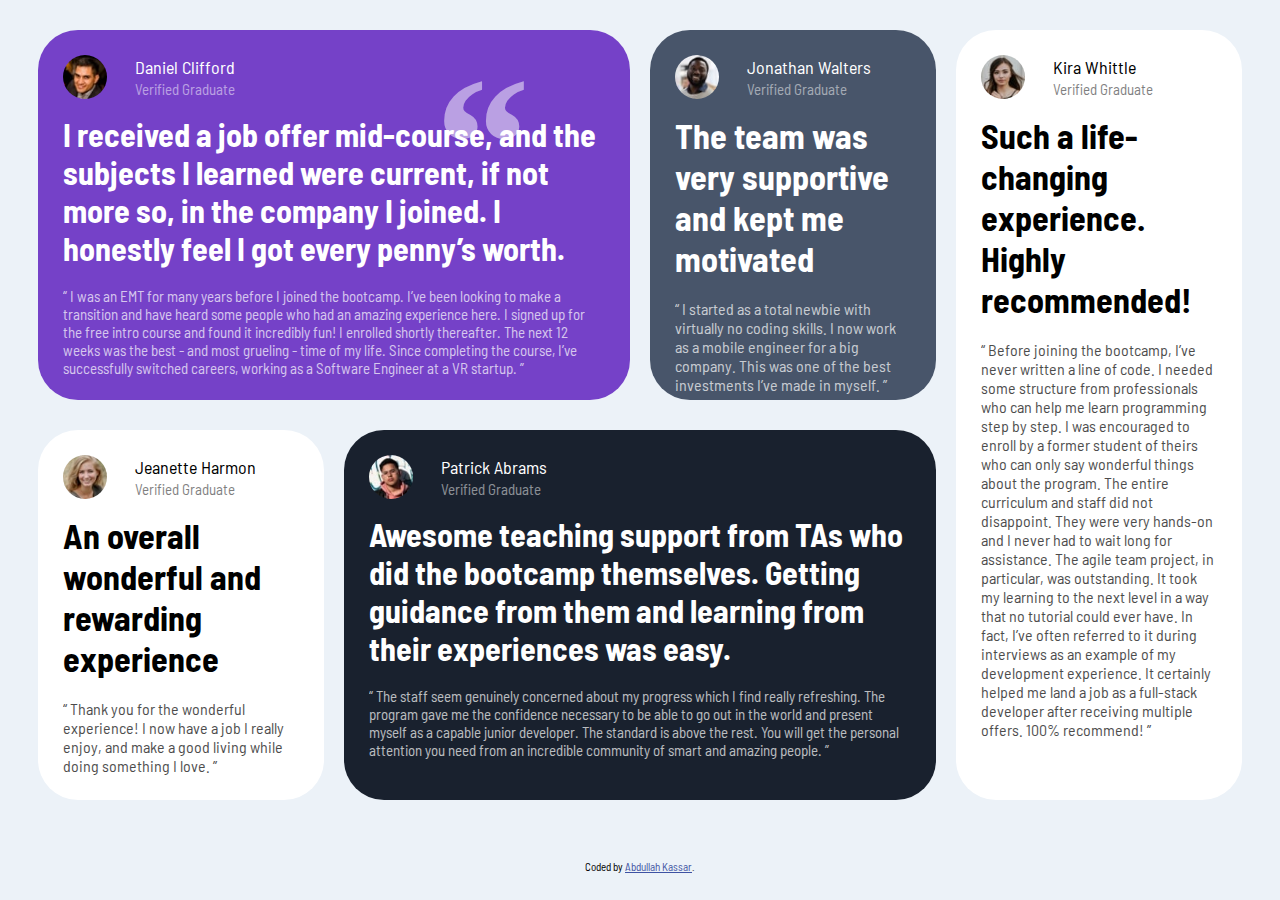
<file: testimonials-grid-section/testimonial-review.html>
<!DOCTYPE html>
<html lang="en">
<head>
	<meta charset="UTF-8">
	<meta name="viewport" content="width=device-width, initial-scale=1.0"> <!-- displays site properly based on user's device -->

	<link rel="icon" type="image/png" sizes="32x32" href="./images/favicon-32x32.png">

	<link rel="preconnect" href="https://fonts.googleapis.com">
	<link rel="preconnect" href="https://fonts.gstatic.com" crossorigin>
	<link href="https://fonts.googleapis.com/css2?family=Barlow+Semi+Condensed:ital,wght@0,500;1,500&display=swap" rel="stylesheet">

	<link rel="stylesheet" href="css/style.css">

	<title>Testimonials Grid Section</title>


</head>
<body>
	<div class="grid-parent">
		<div class="testimony" id="one">

			<div class="person">
				<img src="images/image-daniel.jpg" alt="Daniel's image">

				<div class="person-presentation">
					<div class="name light">Daniel Clifford</div>
					<div class="verified-grad light">Verified Graduate</div>
				</div>

			</div>

			<div class="main-text light">
				I received a job offer mid-course, and the subjects I learned were current, if not more so, 
				in the company I joined. I honestly feel I got every penny’s worth.
			</div>
			<div class="secondary-text light">
				“ I was an EMT for many years before I joined the bootcamp. I’ve been looking to make a 
				transition and have heard some people who had an amazing experience here. I signed up 
				for the free intro course and found it incredibly fun! I enrolled shortly thereafter. 
				The next 12 weeks was the best - and most grueling - time of my life. Since completing 
				the course, I’ve successfully switched careers, working as a Software Engineer at a VR startup. ”
			</div>
		</div>


		<div class="testimony" id="two">

			<div class="person">
				<img src="images/image-jonathan.jpg" alt="Jonathan's image">

				<div class="person-presentation">
					<div class="name light">Jonathan Walters</div>
					<div class="verified-grad light">Verified Graduate</div>
				</div>

			</div>

			<div class="main-text light">
				The team was very supportive and kept me motivated
			</div>
			<div class="secondary-text light">
				“ I started as a total newbie with virtually no coding skills. I now work as a mobile engineer for a big company. This was one of the best investments I’ve made in myself. ”
			</div>

		</div>
		
		
		<div class="testimony" id="three">

			<div class="person">
				<img src="images/image-kira.jpg" alt="Kira's image">

				<div class="person-presentation">
					<div class="name">Kira Whittle</div>
					<div class="verified-grad">Verified Graduate</div>
				</div>

			</div>

			<div class="main-text">
				Such a life-changing experience. Highly recommended!
			</div>
			<div class="secondary-text">
				“ Before joining the bootcamp, I’ve never written a line of code. I needed some structure from 
				professionals who can help me learn programming step by step. I was encouraged to enroll by a former 
				student of theirs who can only say wonderful things about the program. The entire curriculum and staff 
				did not disappoint. They were very hands-on and I never had to wait long for assistance. The agile team 
				project, in particular, was outstanding. It took my learning to the next level in a way that no tutorial 
				could ever have. In fact, I’ve often referred to it during interviews as an example of my development 
				experience. It certainly helped me land a job as a full-stack developer after receiving multiple offers. 
				100% recommend! ”
			</div>
		</div>
		
		<div class="testimony" id="four">

			<div class="person">
				<img src="images/image-jeanette.jpg" alt="Jeanette's image">

				<div class="person-presentation">
					<div class="name">Jeanette Harmon</div>
					<div class="verified-grad">Verified Graduate</div>
				</div>

			</div>

			<div class="main-text">
				An overall wonderful and rewarding experience
			</div>
			<div class="secondary-text">
				“ Thank you for the wonderful experience! I now have a job I really enjoy, and make a good living 
		 while doing something I love. ”
			</div>
		</div>
		
		<div class="testimony" id="five">

			<div class="person">
				<img src="images/image-patrick.jpg" alt="Patrick's image">

				<div class="person-presentation">
					<div class="name light">Patrick Abrams</div>
					<div class="verified-grad light">Verified Graduate</div>
				</div>

			</div>

			<div class="main-text light">
				Awesome teaching support from TAs who did the bootcamp themselves. Getting guidance from them and 
				learning from their experiences was easy.
			</div>

			<div class="secondary-text light">
				“ The staff seem genuinely concerned about my progress which I find really refreshing. The program 
				gave me the confidence necessary to be able to go out in the world and present myself as a capable 
				junior developer. The standard is above the rest. You will get the personal attention you need from 
				an incredible community of smart and amazing people. ”
			</div>

		</div>
	</div>

	<div class="attribution">
		Coded by <a href="#">Abdullah Kassar</a>.
	</div>
</body>
</html>
</file>
<file: main.css>
:root{
    --dark-red: #d90429;
    --light-red: #f77a8b;
    --dark-blue: #191c2b;
    --light-blue: #474c67;
    --parent-border-width: 15px;
}

::-webkit-scrollbar{
    width: 1.5em;
    
}
::-webkit-scrollbar-track{
    background-color: var(--light-red);
}
::-webkit-scrollbar-thumb{
    background-color: var(--dark-red);
    border-radius: 2em;
}

::-webkit-scrollbar-thumb:hover{
    background-color: #a1031d
}
::-webkit-scrollbar-thumb:active{
    background-color: #870419
}
*{
    box-sizing: border-box;
    text-transform: capitalize;
    font-family: system-ui, -apple-system, BlinkMacSystemFont, 'Segoe UI', Roboto, Oxygen, Ubuntu, Cantarell, 'Open Sans', 'Helvetica Neue', sans-serif;

    transition-property: all, color, border-top-right-radius, border-bottom-right-radius, background-position;
    transition-duration: 0.6s, 0s, 0.8s, 0.8s, 1.5s;
    transition-delay: 0s, 0s, 0s, 0s, 2s;

    scroll-behavior: smooth;
}

body{margin: 0; background-color: var(--light-red);}


/*_____________________________________________________________________________________________________________________________________________________*/

nav{
    width: calc(100vw - 1.5rem);
    height: 50px;

    position: fixed;
    top: 0;
    z-index: 100;

    background-color: var(--light-blue);
    border-bottom: var(--dark-red) 3px solid;
}

nav ul{
    width: 30%;
    height: 100%;

    margin: 0;

    list-style: none;


    display: flex;
    align-items: center;
    justify-content: flex-start ;
}
nav ul li{
    width: 10ch;
}
nav ul li a{
    color: white;
    text-decoration: none;
    font-weight: bolder;
    
    margin: 30px;
} 



/*_____________________________________________________________________________________________________________________________________________________*/

.welcome{
    aspect-ratio: 1518 / 752;
    margin: 0px;


    background-image: url(image/1st-bg.jpg) ;
    background-repeat: no-repeat;
    background-size: cover;
    animation: bg-img-pop 0.5s ease-in 0.3s 1 both;
    
    transform: scale(0.85);
    padding-top: 10%;

    border-bottom: var(--parent-border-width) var(--dark-red) solid;
    border-bottom-right-radius: 100px;

    transition-timing-function: ease-out;
}

@keyframes bg-img-pop {
    100%{ filter: blur(0px);
          transform: scale(1);}
}
.welcome:hover{
    border-bottom-right-radius: 0px;
}

.welcome h1:first-of-type{
    margin: 0;
    text-align: center;
    color: white;

    font-weight: bold;

    animation-name: text-shadow-white;
    animation-duration: 2s;
    animation-iteration-count: infinite;
    animation-timing-function: linear;
}

@keyframes text-shadow-white {
    50%{
    text-shadow: 0 0 20px white;
    }
    100%{
    text-shadow: none;
    }
}

.welcome div {
    width: fit-content;

    margin: 20px auto;
    
}

.welcome div p, .click-me, .click-me a {
    font-size: 24px;
    color: white;
    text-decoration: none;
    text-align: center;


    width: fit-content;
    margin: 0 auto;
    padding: 0 20px;
    
    position: relative;
}

.click-me a{
    font-size: 20px;
}

.click-me:hover a{
    font-size: 24px;
}
/*_____________________________________________________________________________________________________________________________________________________*/




.after-part .about-me{
    position: relative;

    font-size: 24px;
    color: var(--dark-red);

    margin: 0 0 0 50px;
}

.after-part .about-me::before, .after-part .about-me::after{
    content: '';
    position: absolute;
}
.after-part .about-me::before{
    width: 20px;
    height: 20px;
    background-color: transparent;

    border: 2px solid var(--dark-red);
    
    top: 5px;
    left: -50px;
    border-radius: 5px;
}

.after-part .about-me::after{
    width: 30px;
    height: 2px;

    border-radius: 5px;
    

    background-color: var(--dark-red);
    top: 16px;
    left: -42px;
}

.after-part .about-me-p{
    font-size: 22px;
}


.skill-list{
    display: inline-block;
    list-style-position: inside;
    padding: 0 0 0 10px;
    margin-top: 0;
}

.skill-list li{
    margin: 15px 0px;
    font-size: 18px;
}

.skill-list li:last-of-type{
    margin: 0;
}

.skill-box{
    display: inline-block;
}

.skill{
    margin: 21px 0px 21px 10px;
    width: 400px;
    height: 17px;
    border-radius: 15px;
}

.python{
    background-image: linear-gradient(to right, var(--dark-red) 0% 75%, var(--light-red) 75%);
}

.html{
    background-image: linear-gradient(to right, var(--dark-red) 0% 95%, var(--light-red) 95%);
}

.css{
    background-image: linear-gradient(to right, var(--dark-red) 0% 90%, var(--light-red) 90%);
}

.skill:last-of-type{
    margin: 0px 0px 0px 10px;
}

.after-part .click-me::after{
    content: "";
    position: absolute;
    top: 12px;
    left: 480px;
    border: transparent 15px solid;
    border-top-color: var(--dark-red);

    transition-duration: 0.6s ;
    transition-timing-function: ease-out;
}

.after-part .click-me, .after-part .click-me a{
    margin: 0;

}

.after-part .click-me:hover::after{
    top: 11px;
    left: 580px;
    border-width: 25px;
}
#second-part{
    position: relative;
}
.note{
    position: absolute;
    bottom: 0;
}
.red{
    color: var(--dark-red);
    font-weight: bold;
}

/*_____________________________________________________________________________________________________________________________________________________*/
#third-part{
    max-height: 5000px !important;
    min-height: 80vh;
}

.project.centered-box{
    width: 90vw;

    border: var(--dark-red) solid;
    border-width: 0 0 3px; 

    display: flex;
    justify-content: space-around;
    align-items: center;
}

.project:last-of-type{
    border: none;
}

.project .project-title{
    width: 30%;  
    font-size: 35px;
    transition: all 0.5s 0s linear;
}

.project .project-title a{
    text-decoration: none;
    color: white;
}

.project .project-title:hover{
    font-size: 40px;
}

.project .project-fig-parent{
    width: 60%;
}
.project figure{
    width: 100%;
    transform-style: preserve-3d;
    position: relative;

}

.project .project-fig-parent:hover figure{
    transform: rotateY(180deg);
}

.project figure img{
    width: 100%;
    height: 100%;
    border-radius: 20px;
    backface-visibility: hidden;
}

.project figure .project-backface{
    font-size: 28px;
    font-weight: bold;
    white-space: normal;
    
    width: 100%;
    height: 100%;
    background-color: var(--dark-red);

    border-radius: 20px;

    transform: rotateY(180deg);
    backface-visibility: hidden;

    position: absolute;

    top: -30px;
    bottom: 0px;

    padding: 30px  ;
}



/*_____________________________________________________________________________________________________________________________________________________*/



footer{
    min-height: 40vh !important;
    padding: 70px;
    position: relative;
}

footer p{
    font-size: 20px;
}
footer p a{
    color: white;
    text-decoration: none;
}
footer p a img{
    width: 24px;
    height: 22px;
    margin: 0 10px 0 0;
}
footer span{
    font-size: 14px;
    position: absolute;
    left: 10px;
    bottom: 10px;
}
footer img:not([alt]){
    width: 250px;
    height: 250px;

    border-radius: 50%;

    position: absolute;
    top: 20px; 
    right: 50px;
}














.light-green{
    --bg-img-pos-y: 29px;
    color: lightgreen;
    padding-bottom: 30px;
    position: relative;

    
}

.anime-wavy-underline{
    background-image: url(image/light-green-wavy-underline.png);
    background-position: 0px var(--bg-img-pos-y);
    background-repeat: repeat-x;
    background-size: 40px 6px;

    animation: underline-wavy 15s linear 0s infinite;
}

.light-green.tall{
    --bg-img-pos-y:40px;
    background-position: 0px var(--bg-img-pos-y);
}
@keyframes underline-wavy {
    100%{background-position: 500px var(--bg-img-pos-y);}
}
/*_____________________________________________________________*/

.after-part{
    min-height: calc(85vh + var(--parent-border-width) * 2);

    background-color: var(--dark-blue);
    
    color: white;

    margin: 0px 0px;
    
    border: solid var(--dark-red);
    border-width: var(--parent-border-width) 0px;
    border-radius: 0px 100px 100px 0px;
}

.after-part h1:first-child{
    width: fit-content;
    margin: 30px auto;
    font-size: 5rem;
    text-align: center;

}

.after-part:hover{
    border-top-right-radius: 0px;
    border-bottom-right-radius: 0px;
}


/*_____________________________________________________________*/

.centered-box{
    width: 70%;
    margin: 50px auto 15px;
}
.centered-box:not(:first-of-type){
    margin: 15px auto;
}


.blur{
    filter: blur(0px);
}




@media (max-width:1160px) {
    .after-part h1:first-child{
    font-size: 4rem;
}
    .project figure .project-backface{
        font-size: 18px;
    }
}

@media (min-width:740px) and (max-width:940px){
    #home h1{
        font-size: 1.8em;
    }
    #home div{
        margin: 10px 0;
    }
    #home div p{
        font-size: 20px;
    }
    #home > p{
        font-size: 16px;
    }

}
@media (max-width:940px) {
    .skill{
        width: 250px;
    }


    footer > img {
        width: 130px !important;
        height: 130px !important;

        top: auto !important;
        right: 35px !important;
        bottom: 10px ;
    }
}

@media (max-width:739px) {
    .welcome{
        background-repeat: repeat;
        min-height: 300px;
        aspect-ratio: 1 / 1;
    }
    ::-webkit-scrollbar{
        width: 1em;   
    }

    nav{
        width: calc(100vw - 1rem);
    }
    nav ul{
        padding: 0;
    }

    #home h1{
        font-size: 1.6em;
    }
    #home div{
        margin: 8px 0;
    }
    #home div p{
        font-size: 16px;
    }
    #home > p{
        font-size: 13px;
    }
    
    .blur{
        backdrop-filter: blur(4px);
    }

    .skill-list{
        padding: 0;
    }
    .after-part .click-me{
        padding: 0;
    }

    .skill{
        width: 150px;
    }

    #second-part .click-me::after{
        display: none;
    }
    .after-part h1:first-child{
    font-size: 2.5rem;
    }

    .project{
        flex-wrap: wrap;
    }

    .project-title{
        text-align: center;
        font-size: 44px;
        width: 90% !important;
        flex-shrink: 0;
    }
    .project-fig-parent{
        width: 90% !important;
        flex-shrink: 0;
    }
    .project-fig-parent figure{
        margin: 0;
    }
    .project-backface{
        padding: 15px !important;
        font-size: 15px !important;
        font-weight: normal !important;
    }
}
.blur{
    height: 100%;
    
    border-bottom-right-radius: 100px;
    
    transition-timing-function: ease-out;    
}
.blur:hover{
    border-bottom-right-radius: 0px;

}
</file>
<file: Choose-Interests/css/main.css>
:root {
    --main-purple-color: #5c48f1;
    --parent-background-color: #fafafa;
    --elements-background-color: #eeecfd;
    --element-border-color: #e0e0e1;

}
*{
    text-transform:capitalize;

    font-family: system-ui, sans-serif;
    box-sizing: border-box;
}
body + div{
    background-color: var(--parent-background-color);
}



.interest-header{
    background-color: var(--elements-background-color);
    color: var(--main-purple-color);

    height: 100px;
    width: 98%;
    margin: auto;

    display: flex;
    justify-content: center;
    align-items: center;

    margin-bottom: 10px;

    font-size: xx-large;

    border-radius: 10px;
}



.interest-flex-parent{
    background-color: var(--elements-background-color);

    display: flex;
    justify-content: space-around;
    flex-wrap: wrap;

    border-radius: 10px;
    width: 98%;
    margin: auto;
}
.interest-flex-child{
    width: 24.5%;
    height: 250px;
    margin-bottom: 20px;

    border: 5px solid var(--element-border-color);
    border-radius: 15px;
    position: relative;
    
    transition-duration: 0.2s;
}
.interest-flex-child:hover img:first-child{
    transform: scale(1.11);
}
input[type=checkbox]:checked + .interest-flex-child{
    border-color: var(--main-purple-color);
}



input + label > img:first-child {
    width: 200px;
    height: 200px;
    margin-left: calc((100% - 200px) / 2);

    transition: 0.5s 0.1s ease-out;
}
input + label > p:last-child {
    color: var(--main-purple-color);
    
    font-weight: bold;
    font-size: larger;
    text-align: center;

    margin: 0;
}

.interest-container input[type=submit]{
    background-color: var(--elements-background-color);
    color: var(--main-purple-color);

    border: solid var(--element-border-color) 3px;
    border-radius: 15px;

    font-size: large;
    font-weight: bold;

    transition: 0.5s 0.1s ease-out;

    margin-bottom: 10px;
}
.interest-container input[type=submit]:hover{
    transform: scale(1.2);
    border-color: var(--main-purple-color);
}
</file>
<file: full-digital-agency-intro/css/style.css>
*{
    text-transform: capitalize;
    box-sizing: border-box;

    font-family: "Work Sans", sans-serif;

    scroll-behavior: smooth;
}

:root{
    --nav-height: 4rem;
    
    --cyan: #12b7a6;
    --blueish-black: #2c4755;
    --very-light-gray: #f6f6f6;
}

html{
    font-size: 62.5%;
    padding-top: 60px;
}

a{  
    color: var(--cyan);
    text-decoration: none;
}

a img{
    width: 56px;
    height: 56px;
    vertical-align: middle;
    margin-inline: 10px;
}

.email{
    text-transform: none;
    padding-inline: 50px;
}

.text-left{
    text-align: left !important;

}

.bold{
    font-weight: bold;
}

.main-p{
    font-size: 2.4rem;
}
.secondary-p{
    font-size: 1.2rem;
}



.grad-separator{
    --height: 3px;
    --main-color: var(--cyan);

    height: var(--height);

    margin: 0 0 0 -5%;

    background-image: linear-gradient(to right, transparent, var(--main-color), transparent);
}

.container{

    width: min(120rem ,90vw);
    margin-inline: auto;
    
    padding: 10px;

    font-size: 1.6rem;
    text-align: center;
}

.starter-p{
    padding-top: 90px;
    margin-bottom: 50px;
    font-size: 2.5rem;

    color: #575757;
}


/* setting main flex system*/
.flex-parent{
    display: flex;
    justify-content: space-around;
    align-items: center;
    flex-wrap: wrap;

    margin: 30px 0;
}

.flex-child-card{
    width: 30%;

    text-align: center;

    padding: 1.5rem;

}
.flex-child-card h2{
    --font-size: 2rem;
    font-weight: bold;
    font-size: var(--font-size);
    color: var(--blueish-black);
}

/* setting customizable grid system*/
.grid-parent{
    --grid-area-template: "one two"
                          "one three";
    grid-template-areas:var(--grid-area-template);
    display: grid;
    gap: 10px;
    
}

.grid-child:first-of-type{
    grid-area: one;
}
.grid-child:nth-child(2){
    grid-area: two;
}
.grid-child:nth-child(3){
    grid-area: three;
}
.grid-child:nth-child(4){
    grid-area: four;
}
.grid-child:nth-child(5){
    grid-area: five;
}
.grid-child:nth-child(6){
    grid-area: six;
}

/* hamburger icon*/
.hamburger{
    
    display: flex;
    flex-wrap: wrap;
    flex-direction: column;

    align-items: flex-end;

}

.hamburger span{
    display: block;

    width: 50px;
    height: 6px;    
    margin-bottom: 5px;

    border-radius: 10px;

    background-color: #ccc;

    transition: 0.2s;

}

.hamburger span:nth-child(2){
    width: 35px;
}

.backdrop-blur{
    backdrop-filter: blur(4px);
    border-radius: 20px;
    width: fit-content;
    margin: auto;
}

/*----------------------------------------------------------------------------------------*/
nav{
    width: 100%;

    position: fixed;
    top: 0;

    background-color: white;

    z-index: 1000;
}
nav .container{
    
    background-color: transparent;

    display: flex;
    justify-content: space-between;
    align-items: center;


}

nav img{
    max-width: calc(var(--nav-height) * 2.5);
}

nav .nav-list{
    position: relative;
    height: inherit;
    width: 50px;
    height: var(--nav-height);
}

nav .hamburger{
    position: absolute;
    inset: 0 0 0 0
}
nav ul{
    visibility: hidden;

    width: 10rem;

    position: absolute;
    top: 35px;
    left: -2.5rem;

    border: solid 1px var(--cyan);
    list-style: none;
    padding: 10px;
    margin: 0; 

    border-radius: 20px;
    background-color: white;   

    transition: 0.2s;
}
.nav-list ul li{

    font-size: 1.3rem;

    display: block;
    margin-bottom: 4px;
}

.nav-list ul li a{
    color: black;
    text-decoration: none;
    transition: color 0.2s;

}

.nav-list:hover .hamburger span:nth-of-type(2){
    width: 50px;
}

.nav-list:hover ul{
    visibility: visible;
}

li:hover a{
    color: var(--cyan) !important;
}

/*----------------------------------------------------------------------------------------*/
header .container{
    width: 100%;

    background-image: url(/full-digital-agency-intro/image/h-bg-image.jpg);
    background-position: 0 15%;
    background-size: cover;
    background-repeat: no-repeat;
    padding-bottom: 20rem;
}

header h1{
    color: var(--cyan);
    font-size: 6rem;
}
header h1, header p{
    width: fit-content;

}
header .flex-parent .flex-child-card p{
    font-size: 1.3rem;
}
header .flex-child-card:nth-of-type(2){
    box-shadow: 2px 2px 3px lightgray;
}

/*----------------------------------------------------------------------------------------*/

#services{
    position: relative;
    margin: 80px 0;
}
#services::before{
    content: "services";

    position: absolute;
    left: 50%;
    transform: translate(-50%, -25px);

    font-size: 16rem;
    font-weight: bold;
    opacity: 0.08;
}



#services .flex-child-card.flex-parent{
    width: 70%;
}

#services .flex-child-card.flex-parent .flex-child-card{
    text-align: left;

    width: 50%;
    min-height: 22rem;
}

#services .grid-parent{
    gap: 0 20px;
    grid-template-rows: 50px 7lh;
}

#services p.grid-child, #services h2.grid-child{
    padding: 0;
    margin: 0;

}

.bracket-shape{
    width: 30%;
    padding: 0;
    position: relative;
    isolation: isolate;
}

.square{
    width: 100%;
    aspect-ratio: 1/1;

    position: absolute;
}
.bracket-shape .square{
    background-color: var(--very-light-gray);
    top: 0;
}

.rectangle{
    width: 40%;
    aspect-ratio: 1/3.5;

}
.bracket-shape .rectangle{

    transform: translate(200%, -14%);
    background-color: var(--blueish-black);
}
/*----------------------------------------------------------------------------------------*/

#projects{
    background-color: var(--very-light-gray);


    position: relative;
}
#projects::before{
    content: 'Projects';

    position: absolute;
    left: 50%;
    top: 20px;
    transform: translate(-50%, -25px);

    font-size: 16rem;
    font-weight: bold;
    opacity: 0.1;
}


#projects .starter-p{
    padding-top: 165px;
}


#projects .flex-parent{
    margin: 0 50px;
    justify-content: space-between;

}

#projects .flex-child-card{
    width: calc(31vw - 50px / 3);
    min-height: 500px;
}

#projects .flex-child-card:nth-of-type(2){
    box-shadow: 0px 2px 10px lightgray;
}


#projects .flex-child-card img{
    width: 100%;
}


#projects .flex-child-card h2{
    --font-size: 3.2rem;
}

#projects .flex-child-card p{
    font-size: 1.5rem;
}
/*----------------------------------------------------------------------------------------*/
#about-us{
    margin-top: 150px;
    position: relative;
}
#about-us::before{
    content: 'about';

    position: absolute;
    left: 50%;
    top: 20px;
    transform: translate(-50%, -25px);

    font-size: 16rem;
    font-weight: bold;
    opacity: 0.1;
}
#about-us .starter-p{
    margin: 45px;
}
.creative-shape {
    width: 25vw;
    aspect-ratio: 1/1;
    padding: 0;
    position: relative;
}
.creative-shape .rect{
    background-color: var(--cyan);
    width: 30%;
    aspect-ratio: 1 / 4;
    z-index: -1;
}
.creative-shape .square{
    position: absolute;
    z-index: 1;
    background-color: hsl(0, 0%, 93%);
}
#rect-1{
    position: absolute;
    transform: translate(-11%, -9%);
    background-color: var(--very-light-gray) !important;
}
#rect-2{
    position: absolute;
    transform: translate(250%, -14%);
    height: 75%;

}
#rect-3{
    position: absolute;
    transform: rotate(90deg) translate(100%, -130%);
    height: 65%;
    width: 25%;

}

.about-us{
    width: 50vw;
    padding-top: 0;

    align-self: stretch;
}
.about-us .main-p{
    margin-top: 10px;
}

/*----------------------------------------------------------------------------*/

footer{
    background-color: var(--very-light-gray);
    position: relative;
}
footer::before{
    content: 'contact';

    position: absolute;
    left: 50%;
    top: 20px;
    transform: translate(-50%, -25px);

    font-size: 16rem;
    font-weight: bold;
    opacity: 0.1;
}
footer .starter-p{
    padding-top: 110px;
}
footer .text-left p{
    font-size: 3.4rem;
    font-weight: bold;
    line-height: 1.4;
}
footer .facebook{
    padding-inline: 50px;
}

@media (max-width:1060px) {
    header .container{
        background-position: 0 0;
    }
}


@media (min-width:701px) and (max-width:959px){
    
    header .container{
        background-position: 0 -3%;
    }
    

    #services .grid-parent{
        width: 100% !important;

        grid-template-rows: 40px 70px;
        min-height: 0 !important;

    }




    #projects .flex-parent{
        justify-content: center;
    }
    #projects .flex-parent .flex-child-card{
        width: 48%;
        margin: 4px;

        min-height: 450px;

        box-shadow: none;
        border: var(--cyan) 1px dotted;
    }
    #projects .flex-parent .flex-child-card h2{
        --font-size: 2.7rem;
    }
    #projects .flex-parent .flex-child-card:last-child{
        width: 90%;
        justify-self: center;
        flex-shrink: 0;
    }

    .email, .facebook{
        padding-inline: 0 !important;
    }
}
@media(max-width:700px){
    header .container{
        min-height: 80vh;
        background-image: url(/full-digital-agency-intro/image/v-bg-image.jpg);
        background-position: 0 50%;
    }
    header .container h1{
        color: #1ef5e0
    }
    header .container p{
        color: white;
    }
    #home .flex-child-card{
        width: 98% !important;
        flex-shrink: 0;
    }
    #home .flex-child-card:nth-of-type(2){
        box-shadow: 0px 0px 5px #b3b2b2;
    }

    .parent::before{
        font-size: 9rem !important;
    }

    #services .grid-parent{
        width: 100% !important;

        grid-template-rows: 40px 70px;
        min-height: 0 !important;

        margin-block: 10%;
    }

    #services .grid-parent p{
        font-size: 1.4rem;
    }




    #projects .flex-parent{
        justify-content: center;
    }

    #projects .flex-parent .flex-child-card{
        width: 98%;
        min-height: 0;
    }

    #projects .flex-parent .flex-child-card h2{
        --font-size: 2.7rem;
    }


    .main-p{
        font-size: 2rem;
    }
    .secondary-p{
        font-size: 1.1rem;
    }

    .email, .facebook{
        padding-inline: 0 !important;
    }
}
@media (max-width:480px){
    #services .grid-parent{
        margin-block: 14%;
        row-gap: 5px;
    }
    #services .grid-parent p{
        font-size: 1.2rem;
    }

}
</file>
<file: Gym-Intro/css/main.css>
*{
    font-family: system-ui, -apple-system, BlinkMacSystemFont, 'Segoe UI', Roboto, Oxygen, Ubuntu, Cantarell, 'Open Sans', 'Helvetica Neue', sans-serif;
    text-transform: capitalize;
    box-sizing: border-box;
}
:root{
    --melon-color: #ec3d4b;
    --light-melon-color: #f88992;
    --secondary-text-color: #646871;
}

.welcome-card{
    width: 95%;
    height: 550px;
    margin: 100px auto;

    display: grid;
    grid-template-columns: 45% 1fr;
   /* outline: #ec3d4b 1px solid; */
}
.welcome-card > aside{
    display: flex;
    justify-content: center;
    align-items: center;


}
.welcome-card > aside > figure{
    width: 60%;
    height: 45vh;

    border: 8px solid var(--light-melon-color);

    position: relative;
}
.welcome-card > aside > figure > img{
    width: 350px;
    height: 240px;

    position: absolute;
    top: calc((100% - 240px) / 2);
    left: -10%;

    border-radius: 5px;
}

article h1:first-child{
    font-size: 60px;
    margin-top: 15px;
    margin-bottom: 15px;
    font-weight: bold;
}
article .about-us-box{
    width: 10px;
    height: 10px;

    border: solid 2px var(--melon-color);
    margin-left: 5px;
    position: relative;
    display: inline-block;
}
article .about-us-box::after{
    content: "";

    width: 400%;
    height: 2px;

    background-color: var(--melon-color);

    position: absolute;
    top: calc(50% - 1px);
    left: 50%;
}
article .about-us-box + span{
    margin-left: 25px;
    margin-bottom: 25px;
    font-weight: bold;
    color: var(--melon-color);
}
.about-us-description{
    font-size: 16px;
    margin-top: 15px;
    color: var(--secondary-text-color);
}
.steps-flex-parent{
    display: flex;
    justify-content: space-between;
    margin-top: 10px;
    width: 99%;
    margin-right: 1%;
    counter-reset: steps-counter 00;
}
.steps-flex-child{
    --fit-content-width: fit-content;
    width: calc(30%);
    border: var(--light-melon-color) solid 2px ;
    position: relative;
    counter-increment: steps-counter;
}

.steps-flex-child::after{
    content: "";

    position: absolute;
    top: 5px;
    right: 5px;

     /* width: 20px;
    height: 20px;
    background-color: var(--melon-color);

    border-bottom-left-radius: 100%;
    border-top-left-radius: 100% 0%;
    border-bottom-right-radius: 0% 100%; */
    border: 13px solid;
    border-color: var(--melon-color) var(--melon-color) transparent transparent;
}
.steps-flex-child::before{
    content: "0" counter(steps-counter);

    position: absolute;
    bottom: 2px;
    right: 2px;

    color: var(--melon-color);
    filter: opacity(0.2);
    font-size: 60px;
    font-weight: bold;
    z-index: -1;
}
.steps-flex-child > div:first-of-type{
    width: fit-content;

    margin: auto;
}
.steps-flex-child .steps-img{
    width: 100px;
    height: 100px;
    margin: 5px 0px ;
}
.steps-flex-child .steps-img-caption{
    width: fit-content;
    margin: auto;
    font-weight: bold;
    margin-bottom: 3px;
}

@media (min-width:1200px) and (max-width: 1350px){
    .welcome-card > aside > figure > img{
        width: 300px;
        height: 200px;
    
        position: absolute;
        top: calc((100% - 200px) / 2);
        left: -10%;
    
        border-radius: 5px;
    }
}
@media (min-width:900px) and (max-width: 1199px) {
    .welcome-card > aside > figure > img{
        width: 235px;
        height: 170px;
    
        position: absolute;
        top: calc((100% - 170px) / 2);
        left: -15%;
    
        border-radius: 5px;
    }
}
@media (max-width:899px){
    .welcome-card{
        width: 95%;
        height: 550px;
        margin: 100px auto;
    
        display: block;
    }
    .welcome-card > aside > figure > img{
        width: 270px;
        height: 190px;
    
        position: absolute;
        top: calc((100% - 190px) / 2);
        left: -15%;
    
        border-radius: 5px;
    }
}
</file>
<file: pricing-table/css/main.css>
:root{
    --main-color: #242424;
    --secondary-color: #2a2a2a;
    --border-black: #393939;
    --secondary-text: #4b4e50;
    
    --main-blue: #03a9f4;
    --border-blue: #5ec8f8;
}


*{
    font-family: system-ui, -apple-system, BlinkMacSystemFont, 'Segoe UI', Roboto, Oxygen, Ubuntu, Cantarell, 'Open Sans', 'Helvetica Neue', sans-serif;
    text-transform: capitalize;
    box-sizing: border-box;

    transition: transform 0.5s 0.1s, box-shadow 0.4s 0.1s, background-color 0.1s 0s;
}
body{
    background-color: var(--secondary-color);
}
body h1:first-of-type{
    text-align: center;
    margin: 0;
    padding: 30px;

    color: white;
    background-color: var(--secondary-color);

    font-weight: bolder;
    font-size: 50px;
    border-bottom: 2px var(--border-black) solid;
}

/*--------------------------------------------------------------------------------------*/

.price-table{
    background-color: var(--border-black);
    display: flex;
    justify-content: space-evenly;
    align-items: stretch;
    flex-wrap: wrap;
}

.plan{
    height: 70vh;
    width: calc(25% - 2px);
    margin: 0;

    display: flex;
    flex-direction: column;
}

.plan:hover{
    transform: scale(1.05);
    box-shadow: 0 0 30px var(--main-blue) ;
    z-index: 100;

    --main-color: var(--main-blue);
    --secondary-color: var(--main-blue);
    --secondary-text: white;
    --border-black: var(--border-blue);

    cursor: pointer;
}
.plan:hover .flex-child{
    outline: 2px var(--border-blue) solid
}

.flex-child:first-of-type, .flex-child:last-of-type{
    flex-basis: 100px;
    color: white;
    font-size: 26px;
    font-weight: bold;
    background-color: var(--main-color);
    position: relative;
    
}
.flex-child:first-of-type p{
    text-align: center;
}

.flex-child{
    flex-basis: 100%;
    display: flex;
    justify-content: center;
    align-items: center;
    padding: 10px;
    margin: 1px 0;
    font-size: 18px;
    color: var(--secondary-text);
}

.plan .flex-child:nth-of-type(2n + 1){
    background-color: var(--main-color);
}
.plan .flex-child:nth-of-type(even){
    background-color: var(--secondary-color);
}

.order-now-button{
    cursor: pointer;
    padding: 10px;
    border: var(--border-black) 3px solid;
}

.small{
    font-size: 60%
}
.up{
    vertical-align: text-top;
}

#footer{
    margin: 300px 0;
    background-color: var(--border-black);
    border-color: var(--border-blue);
}
@media (min-width: 535px) and (max-width:804px) {

    .plan{
        width: calc(50% - 2px);
        margin: 0 0 14px ;
    }
    .flex-child:first-of-type, .flex-child:last-of-type{
        font-size: 35px;
        
    }
    
    .flex-child{
        font-size: 20px;
    }
}
@media (max-width:534px) {

    .plan{
        width: calc(100% - 2px);
        margin: 0 0 14px ;
    }
    .flex-child:first-of-type, .flex-child:last-of-type{
        font-size: 40px;
        
    }
    
    .flex-child{
        font-size: 24px;
    }
}
</file>
<file: qr-code/css/main.css>
:root{
    --light-gray:  hsl(212, 45%, 89%);
    --dark-blue: hsl(218, 44%, 22%);
    --grayish-blue: hsl(220, 15%, 55%);
}

*{
    font-family: 'Outfit', sans-serif;
    box-sizing: border-box;
    text-transform: capitalize;
}
body{
    background-color: var(--light-gray);
}

.margin-centered-box{
    width: fit-content;
    margin: 10px auto;
}

.qr-parent{
    padding: 20px;
    border-radius: 20px;
    background-color: white;
}
.qr-parent figure img{
    width: 100%;
    height: 100%;
    
    border-radius: 20px;

    margin: 0 0 10px;
}
.qr-parent figure h2{
    color: var(--dark-blue);
    text-align: center;
    
    font-weight: bold;
    font-size: 25px;

    margin: 0;
}
.qr-parent p{
    color: var(--grayish-blue);
    
    width: 90%;
    margin: auto;

    text-align: center;
    font-size: 15px;
}
</file>
<file: testimonials-grid-section/css/style.css>
:root{
    /*primary*/
    --moderate-violet: hsl(263, 55%, 52%);
    --light-violet: hsl(263, 81%, 68%);
    --dark-violet: hsl(263, 51%, 32%);

    --very-dark-grayish-blue: hsl(217, 19%, 35%);
    --very-dark-blackish-blue: hsl(219, 29%, 14%);

    /*neutral*/
    --light-gray: hsl(0, 0%, 81%);
    --light-grayish-blue: hsl(210, 46%, 95%);
}
::-webkit-scrollbar{
    width: 1.5em;
    height: 1em;
    
}
::-webkit-scrollbar-track{
    background-color: var(--light-gray);
}
::-webkit-scrollbar-thumb{
    background-color: var(--light-violet);
    border-radius: 2em;
}

::-webkit-scrollbar-thumb:hover{
    background-color: var(--moderate-violet)
}
::-webkit-scrollbar-thumb:active{
    background-color: var(--dark-violet)
}
*{
    font-family: 'Barlow Semi Condensed', sans-serif;
    box-sizing: border-box;
}

body{
    background-color: var(--light-grayish-blue);
}

.attribution { font-size: 11px; text-align: center; }
.attribution a { color: hsl(228, 45%, 44%); }

.grid-parent{
    margin: 30px;
    display: grid;
    justify-content: space-between;
    
    grid-template-columns: repeat(4, calc(25% - 15px));
    grid-template-areas: "one one two three"
                         "four five five three";
                
    grid-template-rows: repeat(2, 400px);
}

.testimony{
    border-radius: 40px;

    padding: 25px;
    margin-bottom: 30px;

    background-color: white;
}

.testimony img{

    width: 44px;
    height: 44px;

    border-radius: 100%;
}

.testimony img, .person-presentation{
    display: inline-block;
    vertical-align: top;
    margin: 0 25px 10px 0;
    
}
.name{
    margin: 1px 0 2px 0;
    font-size: 18px;

}


.verified-grad{
    opacity: 50%;
    font-size: 15px;
}


.main-text{
    font-size: 34px;
    font-weight: bold;
    margin: 6px 0 20px;
}

.secondary-text{
    font-size: 16px;
    opacity: 70%;
}

.light{
    color: white;
}






.testimony#one{
    grid-area: one;
    background-color: var(--moderate-violet);
    position: relative;

    grid-column: 2 span;
}
.testimony#one .main-text, .testimony#five .main-text{
    font-size: 32px;
}
.testimony#one .secondary-text, .testimony#five .secondary-text{
    font-size: 15px;
}
.testimony#one::after{
    content: "“";

    font-size: 190px;
    font-family: serif;
    font-weight: bold;

    color: white;
    opacity: 50%;
    position: absolute;
    top: 5px;
    right: 100px;
}


.testimony#two{
    grid-area: two;
    background-color: var(--very-dark-grayish-blue);
}

.testimony#three {
    grid-area: three;

    grid-row: 2 span;
}
.testimony#four{
    grid-area: four;
}
.testimony#five{
    grid-area: five;

    background-color: var(--very-dark-blackish-blue);
    grid-column: span 2;
}


@media (min-width:1110px) and (max-width: 1269px) {
    .name{
        margin: 1px 0 2px 0;
        font-size: 16px;
    
    }

    .verified-grad{
        opacity: 50%;
        font-size: 13px;
    }
    
    .main-text{
        font-size: 28px !important;
        font-weight: bold;
        margin: 6px 0 20px;
    }
    
    .secondary-text{
        font-size: 15px;
        opacity: 70%;
    }

    .grid-parent{
        grid-template-columns: repeat(4, calc(25% - 5px));
        
    }
}
@media (min-width: 800px) and (max-width:1109px) {
    .grid-parent{
        grid-template-rows: auto;
        grid-template-areas: 
        "one one two two"
        "four four five five"
        "three three three three";
    }

}
@media (max-width:799px) {
    
    .grid-parent{    

        grid-template-rows: auto;

        grid-template-columns: 1fr;
        grid-template-areas: 
        "one"
        "two"
        "four"
        "five"
        "three";

    }

}
</file>
<file: full-digital-agency-intro/css/normlize.css>
/*! normalize.css v8.0.1 | MIT License | github.com/necolas/normalize.css */

/* Document
   ========================================================================== */

/**
 * 1. Correct the line height in all browsers.
 * 2. Prevent adjustments of font size after orientation changes in iOS.
 */

html {
  line-height: 1.15; /* 1 */
  -webkit-text-size-adjust: 100%; /* 2 */
}

/* Sections
   ========================================================================== */

/**
 * Remove the margin in all browsers.
 */

body {
  margin: 0;
}

/**
 * Render the `main` element consistently in IE.
 */

main {
  display: block;
}

/**
 * Correct the font size and margin on `h1` elements within `section` and
 * `article` contexts in Chrome, Firefox, and Safari.
 */

h1 {
  font-size: 2em;
  margin: 0.67em 0;
}

/* Grouping content
   ========================================================================== */

/**
 * 1. Add the correct box sizing in Firefox.
 * 2. Show the overflow in Edge and IE.
 */

hr {
  box-sizing: content-box; /* 1 */
  height: 0; /* 1 */
  overflow: visible; /* 2 */
}

/**
 * 1. Correct the inheritance and scaling of font size in all browsers.
 * 2. Correct the odd `em` font sizing in all browsers.
 */

pre {
  font-family: monospace, monospace; /* 1 */
  font-size: 1em; /* 2 */
}

/* Text-level semantics
   ========================================================================== */

/**
 * Remove the gray background on active links in IE 10.
 */

a {
  background-color: transparent;
}

/**
 * 1. Remove the bottom border in Chrome 57-
 * 2. Add the correct text decoration in Chrome, Edge, IE, Opera, and Safari.
 */

abbr[title] {
  border-bottom: none; /* 1 */
  text-decoration: underline; /* 2 */
  text-decoration: underline dotted; /* 2 */
}

/**
 * Add the correct font weight in Chrome, Edge, and Safari.
 */

b,
strong {
  font-weight: bolder;
}

/**
 * 1. Correct the inheritance and scaling of font size in all browsers.
 * 2. Correct the odd `em` font sizing in all browsers.
 */

code,
kbd,
samp {
  font-family: monospace, monospace; /* 1 */
  font-size: 1em; /* 2 */
}

/**
 * Add the correct font size in all browsers.
 */

small {
  font-size: 80%;
}

/**
 * Prevent `sub` and `sup` elements from affecting the line height in
 * all browsers.
 */

sub,
sup {
  font-size: 75%;
  line-height: 0;
  position: relative;
  vertical-align: baseline;
}

sub {
  bottom: -0.25em;
}

sup {
  top: -0.5em;
}

/* Embedded content
   ========================================================================== */

/**
 * Remove the border on images inside links in IE 10.
 */

img {
  border-style: none;
}

/* Forms
   ========================================================================== */

/**
 * 1. Change the font styles in all browsers.
 * 2. Remove the margin in Firefox and Safari.
 */

button,
input,
optgroup,
select,
textarea {
  font-family: inherit; /* 1 */
  font-size: 100%; /* 1 */
  line-height: 1.15; /* 1 */
  margin: 0; /* 2 */
}

/**
 * Show the overflow in IE.
 * 1. Show the overflow in Edge.
 */

button,
input { /* 1 */
  overflow: visible;
}

/**
 * Remove the inheritance of text transform in Edge, Firefox, and IE.
 * 1. Remove the inheritance of text transform in Firefox.
 */

button,
select { /* 1 */
  text-transform: none;
}

/**
 * Correct the inability to style clickable types in iOS and Safari.
 */

button,
[type="button"],
[type="reset"],
[type="submit"] {
  -webkit-appearance: button;
}

/**
 * Remove the inner border and padding in Firefox.
 */

button::-moz-focus-inner,
[type="button"]::-moz-focus-inner,
[type="reset"]::-moz-focus-inner,
[type="submit"]::-moz-focus-inner {
  border-style: none;
  padding: 0;
}

/**
 * Restore the focus styles unset by the previous rule.
 */

button:-moz-focusring,
[type="button"]:-moz-focusring,
[type="reset"]:-moz-focusring,
[type="submit"]:-moz-focusring {
  outline: 1px dotted ButtonText;
}

/**
 * Correct the padding in Firefox.
 */

fieldset {
  padding: 0.35em 0.75em 0.625em;
}

/**
 * 1. Correct the text wrapping in Edge and IE.
 * 2. Correct the color inheritance from `fieldset` elements in IE.
 * 3. Remove the padding so developers are not caught out when they zero out
 *    `fieldset` elements in all browsers.
 */

legend {
  box-sizing: border-box; /* 1 */
  color: inherit; /* 2 */
  display: table; /* 1 */
  max-width: 100%; /* 1 */
  padding: 0; /* 3 */
  white-space: normal; /* 1 */
}

/**
 * Add the correct vertical alignment in Chrome, Firefox, and Opera.
 */

progress {
  vertical-align: baseline;
}

/**
 * Remove the default vertical scrollbar in IE 10+.
 */

textarea {
  overflow: auto;
}

/**
 * 1. Add the correct box sizing in IE 10.
 * 2. Remove the padding in IE 10.
 */

[type="checkbox"],
[type="radio"] {
  box-sizing: border-box; /* 1 */
  padding: 0; /* 2 */
}

/**
 * Correct the cursor style of increment and decrement buttons in Chrome.
 */

[type="number"]::-webkit-inner-spin-button,
[type="number"]::-webkit-outer-spin-button {
  height: auto;
}

/**
 * 1. Correct the odd appearance in Chrome and Safari.
 * 2. Correct the outline style in Safari.
 */

[type="search"] {
  -webkit-appearance: textfield; /* 1 */
  outline-offset: -2px; /* 2 */
}

/**
 * Remove the inner padding in Chrome and Safari on macOS.
 */

[type="search"]::-webkit-search-decoration {
  -webkit-appearance: none;
}

/**
 * 1. Correct the inability to style clickable types in iOS and Safari.
 * 2. Change font properties to `inherit` in Safari.
 */

::-webkit-file-upload-button {
  -webkit-appearance: button; /* 1 */
  font: inherit; /* 2 */
}

/* Interactive
   ========================================================================== */

/*
 * Add the correct display in Edge, IE 10+, and Firefox.
 */

details {
  display: block;
}

/*
 * Add the correct display in all browsers.
 */

summary {
  display: list-item;
}

/* Misc
   ========================================================================== */

/**
 * Add the correct display in IE 10+.
 */

template {
  display: none;
}

/**
 * Add the correct display in IE 10.
 */

[hidden] {
  display: none;
</file>
